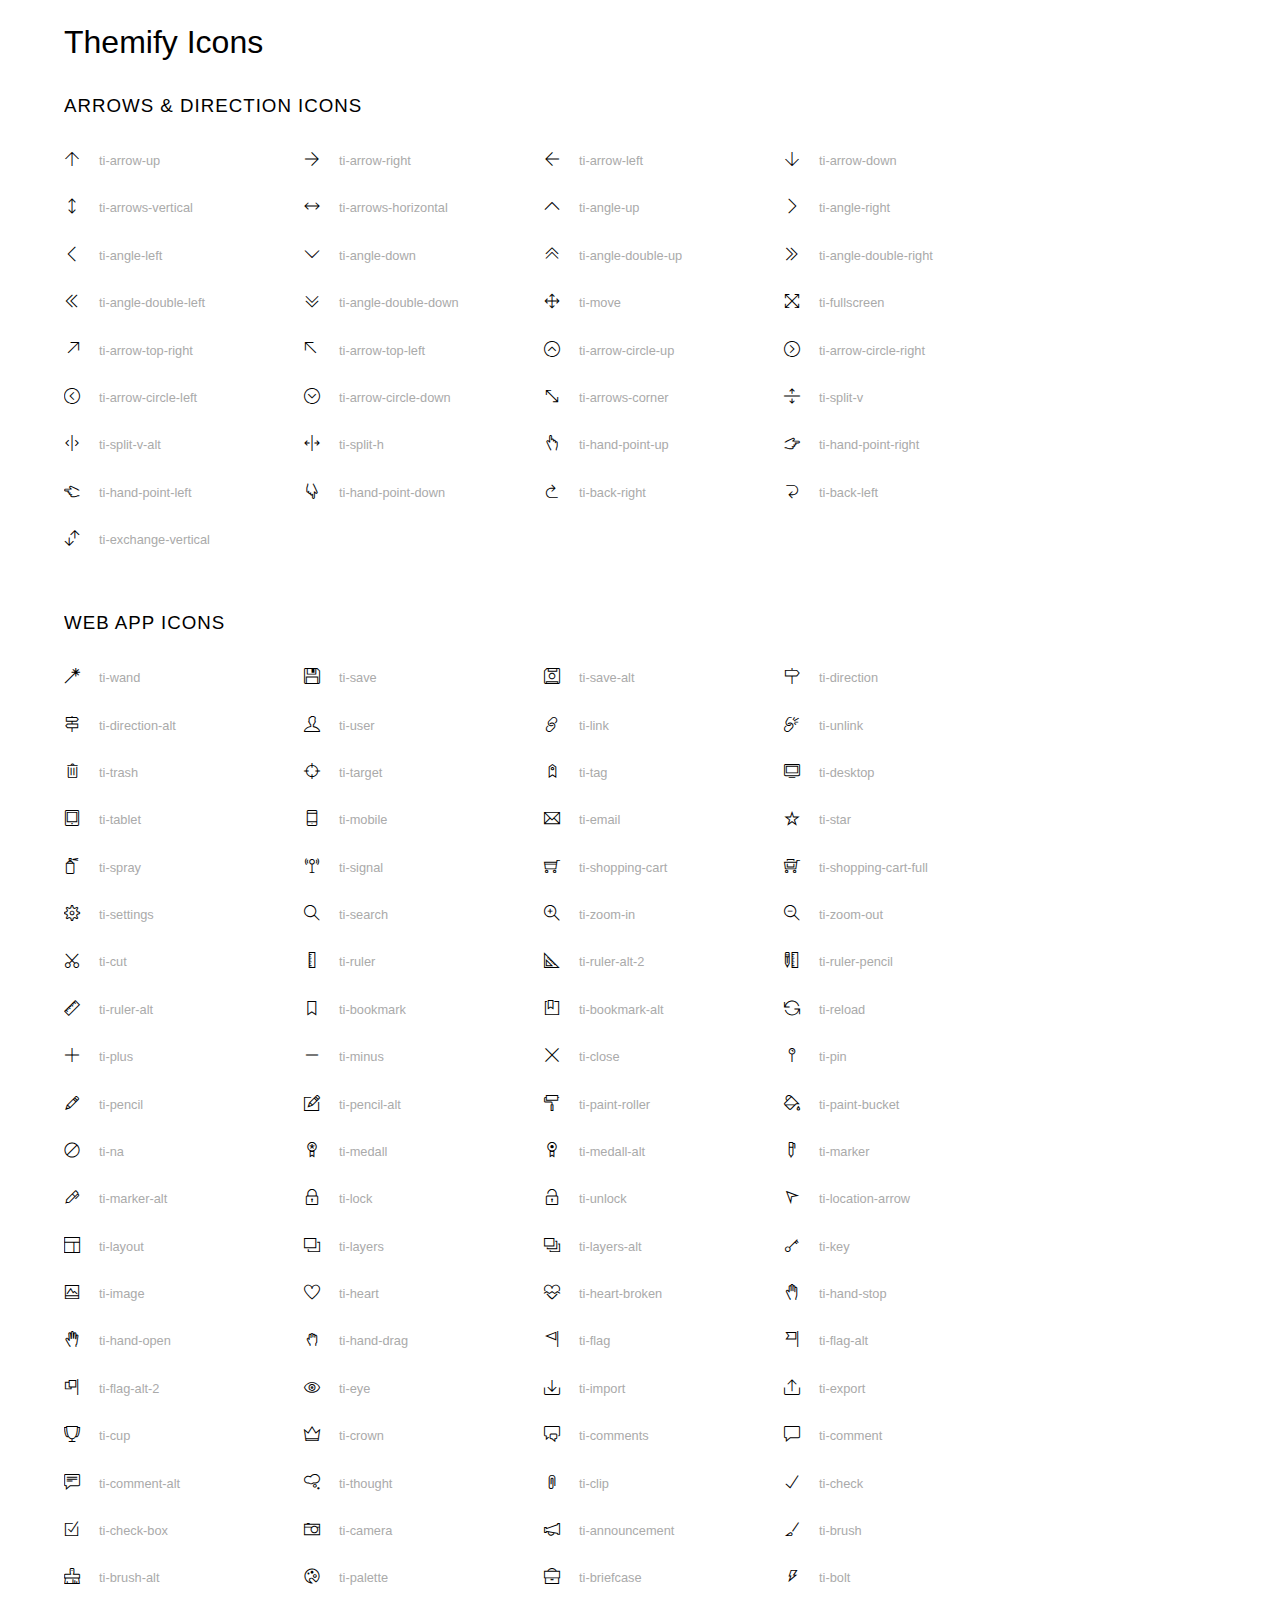
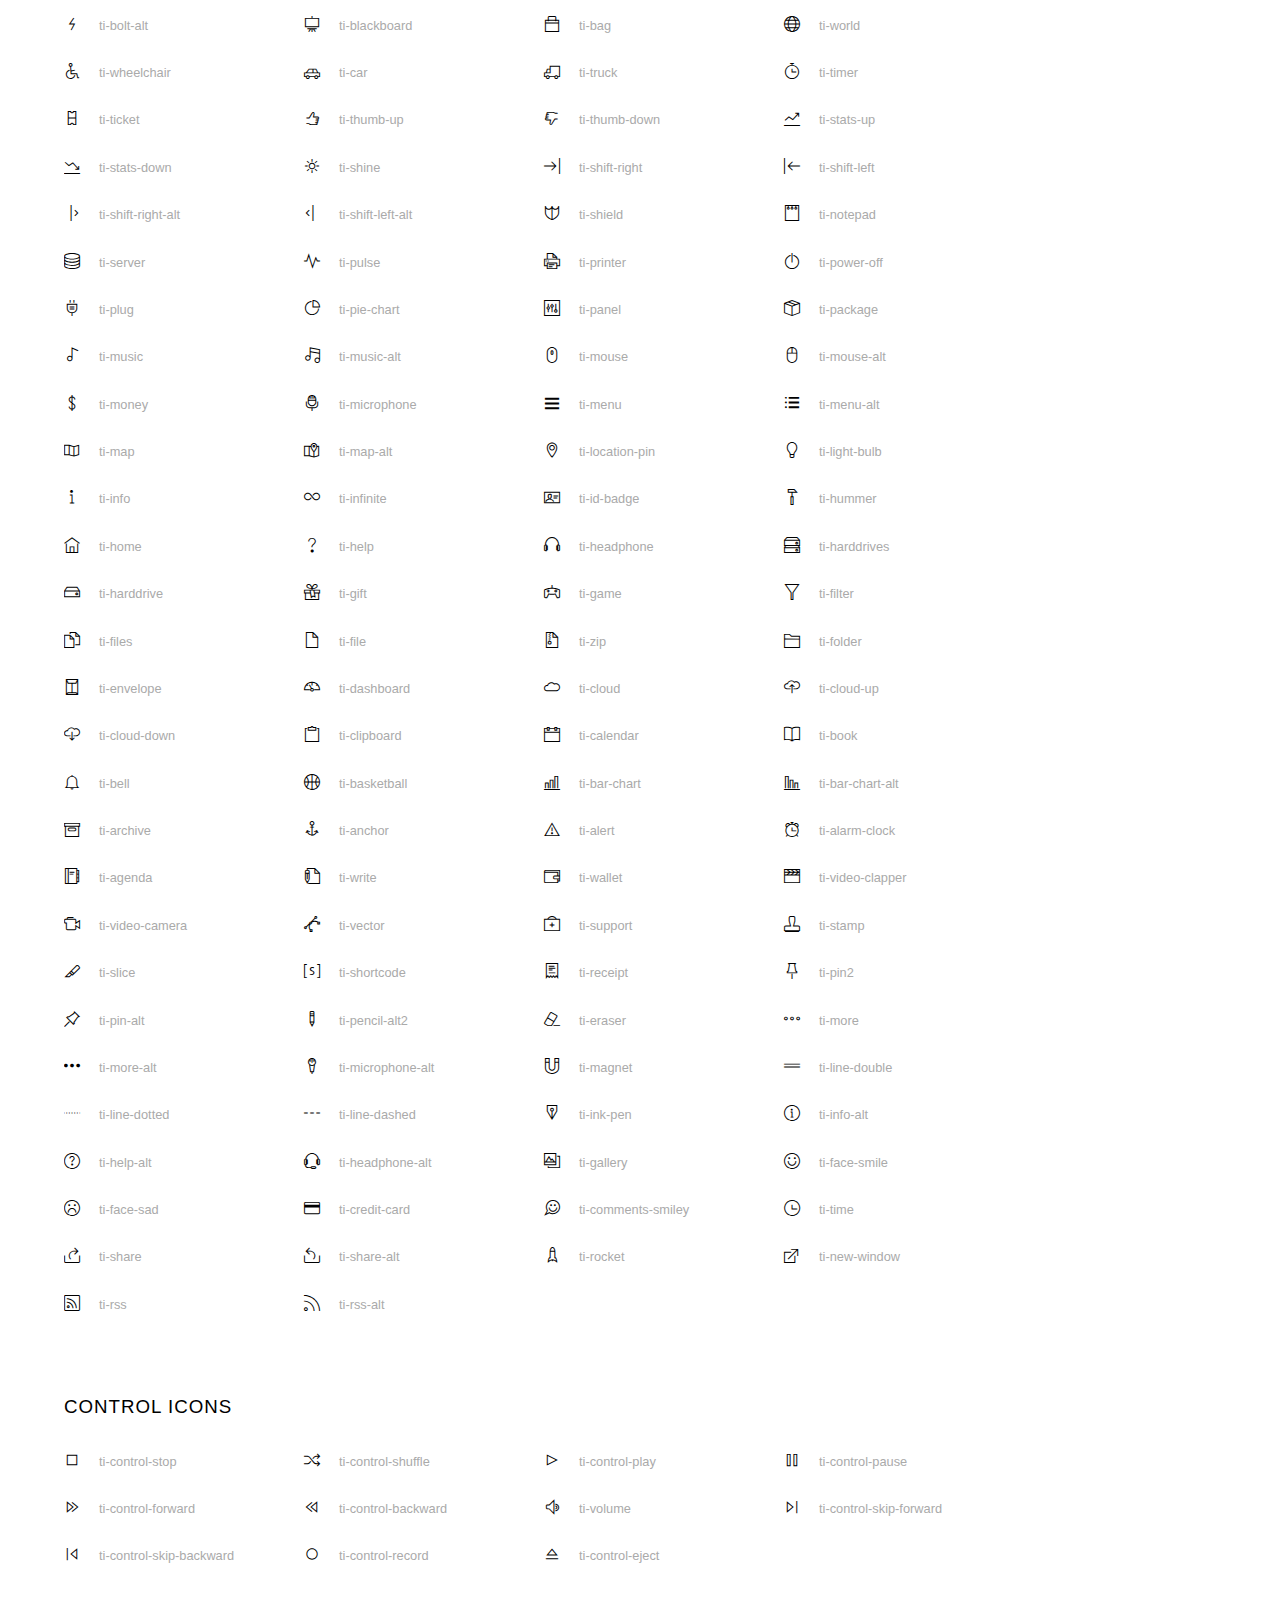
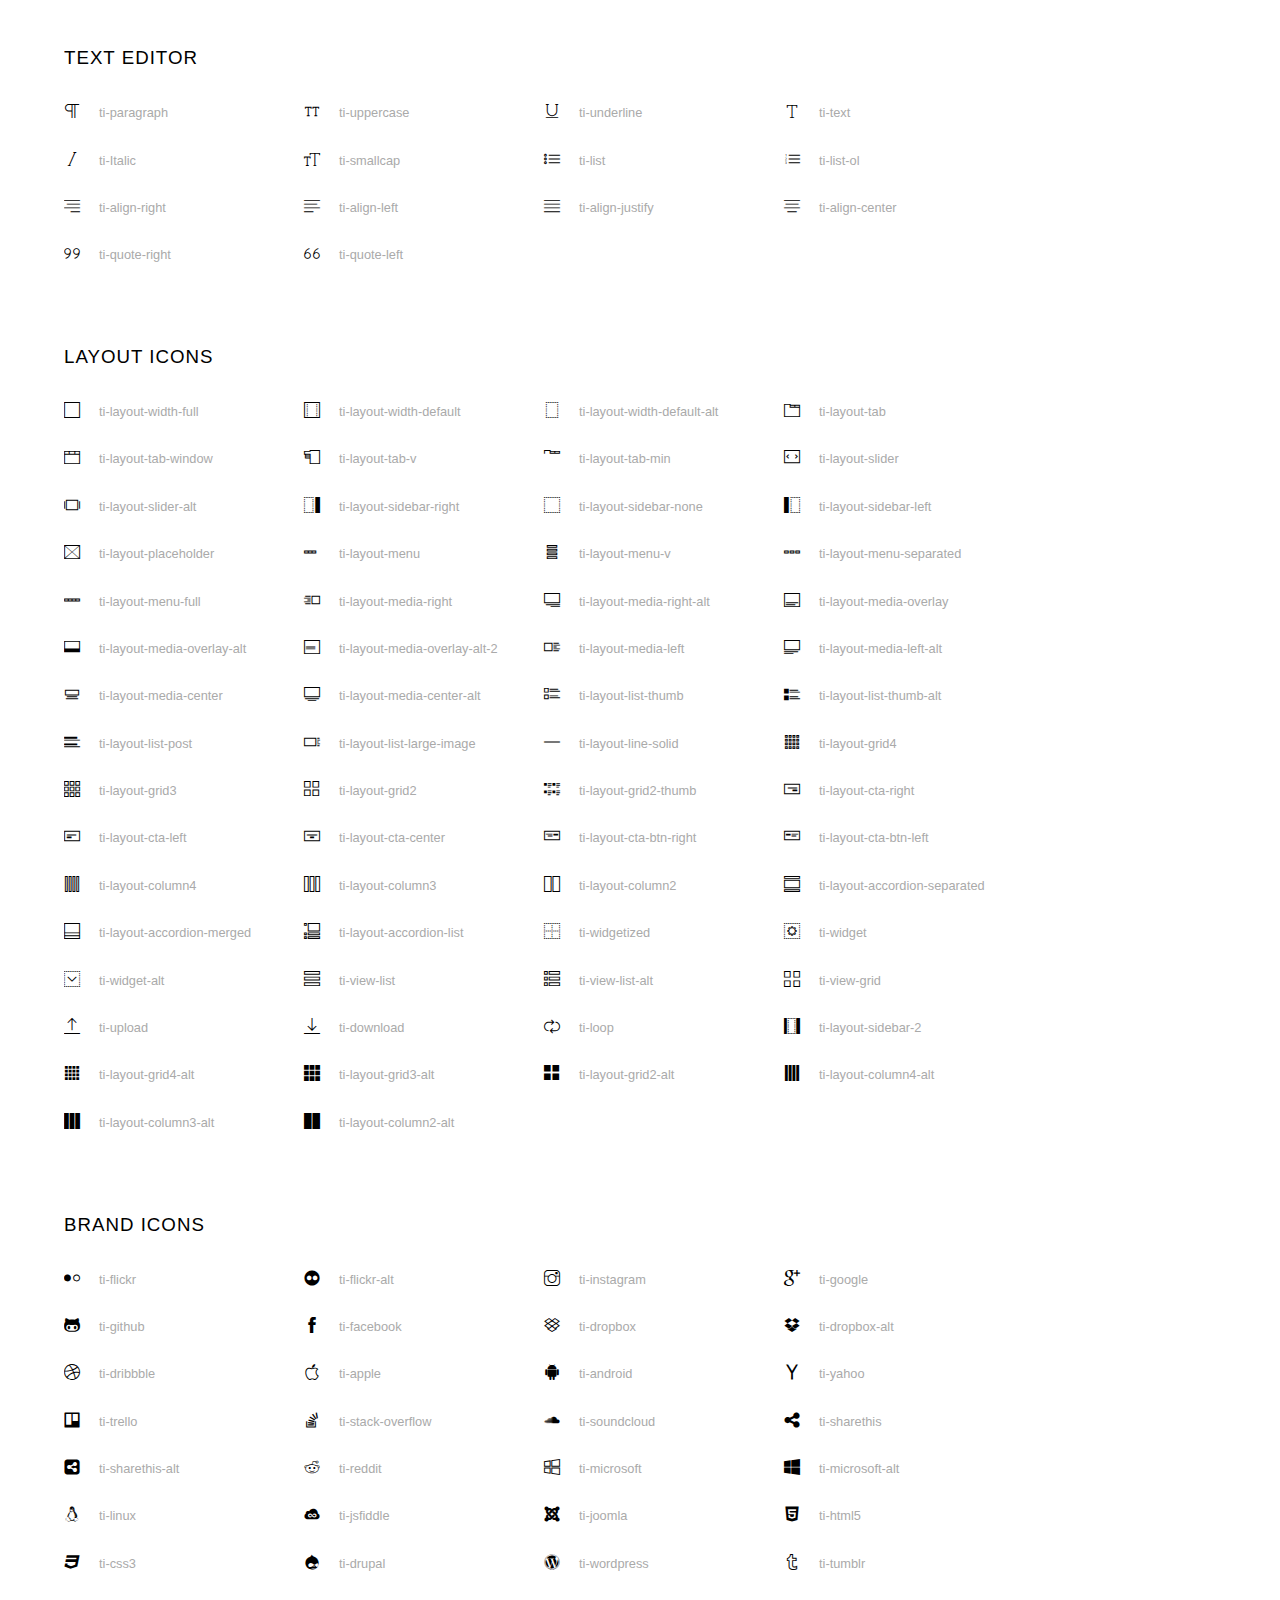
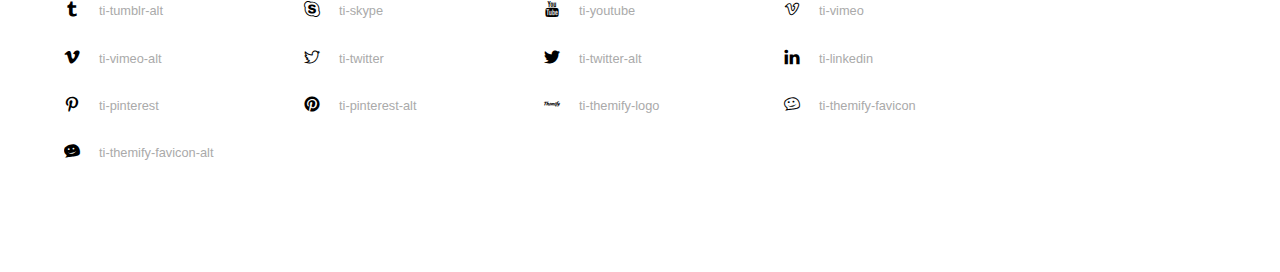
<file: assets/img/themify-icons/index.html>
<!doctype html>
<html>
<head>
	<meta charset="utf-8">
	<title>Themify Icon Font</title>
	<meta name="viewport" content="width=device-width">
	<link rel="stylesheet" href="demo-files/demo.css">
	<link rel="stylesheet" href="themify-icons.css">
	<!--[if lt IE 8]><!-->
	<link rel="stylesheet" href="ie7/ie7.css">
	<!--<![endif]-->
</head>
<body>
	<h1>Themify Icons</h1>

	<div class="icon-section">

		<div class="icon-section">
			<h3>Arrows &amp; Direction Icons </h3>

			<div class="icon-container">
				<span class="ti-arrow-up"></span><span class="icon-name"> ti-arrow-up</span>
			</div>
			<div class="icon-container">
				<span class="ti-arrow-right"></span><span class="icon-name"> ti-arrow-right</span>
			</div>
			<div class="icon-container">
				<span class="ti-arrow-left"></span><span class="icon-name"> ti-arrow-left</span>
			</div>
			<div class="icon-container">
				<span class="ti-arrow-down"></span><span class="icon-name"> ti-arrow-down</span>
			</div>
			<div class="icon-container">
				<span class="ti-arrows-vertical"></span><span class="icon-name"> ti-arrows-vertical</span>
			</div>
			<div class="icon-container">
				<span class="ti-arrows-horizontal"></span><span class="icon-name"> ti-arrows-horizontal</span>
			</div>
			<div class="icon-container">
				<span class="ti-angle-up"></span><span class="icon-name"> ti-angle-up</span>
			</div>
			<div class="icon-container">
				<span class="ti-angle-right"></span><span class="icon-name"> ti-angle-right</span>
			</div>
			<div class="icon-container">
				<span class="ti-angle-left"></span><span class="icon-name"> ti-angle-left</span>
			</div>
			<div class="icon-container">
				<span class="ti-angle-down"></span><span class="icon-name"> ti-angle-down</span>
			</div>	
			<div class="icon-container">
				<span class="ti-angle-double-up"></span><span class="icon-name"> ti-angle-double-up</span>
			</div>
			<div class="icon-container">
				<span class="ti-angle-double-right"></span><span class="icon-name"> ti-angle-double-right</span>
			</div>
			<div class="icon-container">
				<span class="ti-angle-double-left"></span><span class="icon-name"> ti-angle-double-left</span>
			</div>
			<div class="icon-container">
				<span class="ti-angle-double-down"></span><span class="icon-name"> ti-angle-double-down</span>
			</div>					
			<div class="icon-container">
				<span class="ti-move"></span><span class="icon-name"> ti-move</span>
			</div>
			<div class="icon-container">
				<span class="ti-fullscreen"></span><span class="icon-name"> ti-fullscreen</span>
			</div>
			<div class="icon-container">
				<span class="ti-arrow-top-right"></span><span class="icon-name"> ti-arrow-top-right</span>
			</div>
			<div class="icon-container">
				<span class="ti-arrow-top-left"></span><span class="icon-name"> ti-arrow-top-left</span>
			</div>
			<div class="icon-container">
				<span class="ti-arrow-circle-up"></span><span class="icon-name"> ti-arrow-circle-up</span>
			</div>
			<div class="icon-container">
				<span class="ti-arrow-circle-right"></span><span class="icon-name"> ti-arrow-circle-right</span>
			</div>
			<div class="icon-container">
				<span class="ti-arrow-circle-left"></span><span class="icon-name"> ti-arrow-circle-left</span>
			</div>
			<div class="icon-container">
				<span class="ti-arrow-circle-down"></span><span class="icon-name"> ti-arrow-circle-down</span>
			</div>
			<div class="icon-container">
				<span class="ti-arrows-corner"></span><span class="icon-name"> ti-arrows-corner</span>
			</div>
			<div class="icon-container">
				<span class="ti-split-v"></span><span class="icon-name"> ti-split-v</span>
			</div>

			<div class="icon-container">
				<span class="ti-split-v-alt"></span><span class="icon-name"> ti-split-v-alt</span>
			</div>
			<div class="icon-container">
				<span class="ti-split-h"></span><span class="icon-name"> ti-split-h</span>
			</div>
			<div class="icon-container">
				<span class="ti-hand-point-up"></span><span class="icon-name"> ti-hand-point-up</span>
			</div>
			<div class="icon-container">
				<span class="ti-hand-point-right"></span><span class="icon-name"> ti-hand-point-right</span>
			</div>
			<div class="icon-container">
				<span class="ti-hand-point-left"></span><span class="icon-name"> ti-hand-point-left</span>
			</div>
			<div class="icon-container">
				<span class="ti-hand-point-down"></span><span class="icon-name"> ti-hand-point-down</span>
			</div>
			<div class="icon-container">
				<span class="ti-back-right"></span><span class="icon-name"> ti-back-right</span>
			</div>
			<div class="icon-container">
				<span class="ti-back-left"></span><span class="icon-name"> ti-back-left</span>
			</div>
			<div class="icon-container">
				<span class="ti-exchange-vertical"></span><span class="icon-name"> ti-exchange-vertical</span>
			</div>

		</div> <!-- Arrows Icons -->



		<h3>Web App Icons</h3>
		
		<div class="icon-section">

			<div class="icon-container">
				<span class="ti-wand"></span><span class="icon-name"> ti-wand</span>
			</div>
			<div class="icon-container">
				<span class="ti-save"></span><span class="icon-name"> ti-save</span>
			</div>
			<div class="icon-container">
				<span class="ti-save-alt"></span><span class="icon-name"> ti-save-alt</span>
			</div>

			<div class="icon-container">
				<span class="ti-direction"></span><span class="icon-name"> ti-direction</span>
			</div>
			<div class="icon-container">
				<span class="ti-direction-alt"></span><span class="icon-name"> ti-direction-alt</span>
			</div>
			<div class="icon-container">
				<span class="ti-user"></span><span class="icon-name"> ti-user</span>
			</div>
			<div class="icon-container">
				<span class="ti-link"></span><span class="icon-name"> ti-link</span>
			</div>
			<div class="icon-container">
				<span class="ti-unlink"></span><span class="icon-name"> ti-unlink</span>
			</div>
			<div class="icon-container">
				<span class="ti-trash"></span><span class="icon-name"> ti-trash</span>
			</div>
			<div class="icon-container">
				<span class="ti-target"></span><span class="icon-name"> ti-target</span>
			</div>
			<div class="icon-container">
				<span class="ti-tag"></span><span class="icon-name"> ti-tag</span>
			</div>
			<div class="icon-container">
				<span class="ti-desktop"></span><span class="icon-name"> ti-desktop</span>
			</div>
			<div class="icon-container">
				<span class="ti-tablet"></span><span class="icon-name"> ti-tablet</span>
			</div>
			<div class="icon-container">
				<span class="ti-mobile"></span><span class="icon-name"> ti-mobile</span>
			</div>
			<div class="icon-container">
				<span class="ti-email"></span><span class="icon-name"> ti-email</span>
			</div>	
			<div class="icon-container">
				<span class="ti-star"></span><span class="icon-name"> ti-star</span>
			</div>
			<div class="icon-container">
				<span class="ti-spray"></span><span class="icon-name"> ti-spray</span>
			</div>
			<div class="icon-container">
				<span class="ti-signal"></span><span class="icon-name"> ti-signal</span>
			</div>
			<div class="icon-container">
				<span class="ti-shopping-cart"></span><span class="icon-name"> ti-shopping-cart</span>
			</div>
			<div class="icon-container">
				<span class="ti-shopping-cart-full"></span><span class="icon-name"> ti-shopping-cart-full</span>
			</div>
			<div class="icon-container">
				<span class="ti-settings"></span><span class="icon-name"> ti-settings</span>
			</div>
			<div class="icon-container">
				<span class="ti-search"></span><span class="icon-name"> ti-search</span>
			</div>
			<div class="icon-container">
				<span class="ti-zoom-in"></span><span class="icon-name"> ti-zoom-in</span>
			</div>
			<div class="icon-container">
				<span class="ti-zoom-out"></span><span class="icon-name"> ti-zoom-out</span>
			</div>
			<div class="icon-container">
				<span class="ti-cut"></span><span class="icon-name"> ti-cut</span>
			</div>
			<div class="icon-container">
				<span class="ti-ruler"></span><span class="icon-name"> ti-ruler</span>
			</div>
			<div class="icon-container">
				<span class="ti-ruler-alt-2"></span><span class="icon-name"> ti-ruler-alt-2</span>
			</div>			
			<div class="icon-container">
				<span class="ti-ruler-pencil"></span><span class="icon-name"> ti-ruler-pencil</span>
			</div>
			<div class="icon-container">
				<span class="ti-ruler-alt"></span><span class="icon-name"> ti-ruler-alt</span>
			</div>
			<div class="icon-container">
				<span class="ti-bookmark"></span><span class="icon-name"> ti-bookmark</span>
			</div>
			<div class="icon-container">
				<span class="ti-bookmark-alt"></span><span class="icon-name"> ti-bookmark-alt</span>
			</div>
			<div class="icon-container">
				<span class="ti-reload"></span><span class="icon-name"> ti-reload</span>
			</div>
			<div class="icon-container">
				<span class="ti-plus"></span><span class="icon-name"> ti-plus</span>
			</div>
			<div class="icon-container">
				<span class="ti-minus"></span><span class="icon-name"> ti-minus</span>
			</div>
			<div class="icon-container">
				<span class="ti-close"></span><span class="icon-name"> ti-close</span>
			</div>			
			<div class="icon-container">
				<span class="ti-pin"></span><span class="icon-name"> ti-pin</span>
			</div>
			<div class="icon-container">
				<span class="ti-pencil"></span><span class="icon-name"> ti-pencil</span>
			</div>
					
		  	<div class="icon-container">
				<span class="ti-pencil-alt"></span><span class="icon-name"> ti-pencil-alt</span>
			</div>
			<div class="icon-container">
				<span class="ti-paint-roller"></span><span class="icon-name"> ti-paint-roller</span>
			</div>
			<div class="icon-container">
				<span class="ti-paint-bucket"></span><span class="icon-name"> ti-paint-bucket</span>
			</div>
			<div class="icon-container">
				<span class="ti-na"></span><span class="icon-name"> ti-na</span>
			</div>
			<div class="icon-container">
				<span class="ti-medall"></span><span class="icon-name"> ti-medall</span>
			</div>
			<div class="icon-container">
				<span class="ti-medall-alt"></span><span class="icon-name"> ti-medall-alt</span>
			</div>
			<div class="icon-container">
				<span class="ti-marker"></span><span class="icon-name"> ti-marker</span>
			</div>
			<div class="icon-container">
				<span class="ti-marker-alt"></span><span class="icon-name"> ti-marker-alt</span>
			</div>

			<div class="icon-container">
				<span class="ti-lock"></span><span class="icon-name"> ti-lock</span>
			</div>
			<div class="icon-container">
				<span class="ti-unlock"></span><span class="icon-name"> ti-unlock</span>
			</div>
			<div class="icon-container">
				<span class="ti-location-arrow"></span><span class="icon-name"> ti-location-arrow</span>
			</div>
			<div class="icon-container">
				<span class="ti-layout"></span><span class="icon-name"> ti-layout</span>
			</div>
			<div class="icon-container">
				<span class="ti-layers"></span><span class="icon-name"> ti-layers</span>
			</div>
			<div class="icon-container">
				<span class="ti-layers-alt"></span><span class="icon-name"> ti-layers-alt</span>
			</div>
			<div class="icon-container">
				<span class="ti-key"></span><span class="icon-name"> ti-key</span>
			</div>
			<div class="icon-container">
				<span class="ti-image"></span><span class="icon-name"> ti-image</span>
			</div>
			<div class="icon-container">
				<span class="ti-heart"></span><span class="icon-name"> ti-heart</span>
			</div>
			<div class="icon-container">
				<span class="ti-heart-broken"></span><span class="icon-name"> ti-heart-broken</span>
			</div>
			<div class="icon-container">
				<span class="ti-hand-stop"></span><span class="icon-name"> ti-hand-stop</span>
			</div>
			<div class="icon-container">
				<span class="ti-hand-open"></span><span class="icon-name"> ti-hand-open</span>
			</div>
			<div class="icon-container">
				<span class="ti-hand-drag"></span><span class="icon-name"> ti-hand-drag</span>
			</div>
			<div class="icon-container">
				<span class="ti-flag"></span><span class="icon-name"> ti-flag</span>
			</div>
			<div class="icon-container">
				<span class="ti-flag-alt"></span><span class="icon-name"> ti-flag-alt</span>
			</div>
			<div class="icon-container">
				<span class="ti-flag-alt-2"></span><span class="icon-name"> ti-flag-alt-2</span>
			</div>
			<div class="icon-container">
				<span class="ti-eye"></span><span class="icon-name"> ti-eye</span>
			</div>
			<div class="icon-container">
				<span class="ti-import"></span><span class="icon-name"> ti-import</span>
			</div>			
			<div class="icon-container">
				<span class="ti-export"></span><span class="icon-name"> ti-export</span>
			</div>
			<div class="icon-container">
				<span class="ti-cup"></span><span class="icon-name"> ti-cup</span>
			</div>
			<div class="icon-container">
				<span class="ti-crown"></span><span class="icon-name"> ti-crown</span>
			</div>
			<div class="icon-container">
				<span class="ti-comments"></span><span class="icon-name"> ti-comments</span>
			</div>
			<div class="icon-container">
				<span class="ti-comment"></span><span class="icon-name"> ti-comment</span>
			</div>
			<div class="icon-container">
				<span class="ti-comment-alt"></span><span class="icon-name"> ti-comment-alt</span>
			</div>
			<div class="icon-container">
				<span class="ti-thought"></span><span class="icon-name"> ti-thought</span>
			</div>			
			<div class="icon-container">
				<span class="ti-clip"></span><span class="icon-name"> ti-clip</span>
			</div>

			<div class="icon-container">
				<span class="ti-check"></span><span class="icon-name"> ti-check</span>
			</div>
			<div class="icon-container">
				<span class="ti-check-box"></span><span class="icon-name"> ti-check-box</span>
			</div>
			<div class="icon-container">
				<span class="ti-camera"></span><span class="icon-name"> ti-camera</span>
			</div>
			<div class="icon-container">
				<span class="ti-announcement"></span><span class="icon-name"> ti-announcement</span>
			</div>
			<div class="icon-container">
				<span class="ti-brush"></span><span class="icon-name"> ti-brush</span>
			</div>
			<div class="icon-container">
				<span class="ti-brush-alt"></span><span class="icon-name"> ti-brush-alt</span>
			</div>
			<div class="icon-container">
				<span class="ti-palette"></span><span class="icon-name"> ti-palette</span>
			</div>			
			<div class="icon-container">
				<span class="ti-briefcase"></span><span class="icon-name"> ti-briefcase</span>
			</div>
			<div class="icon-container">
				<span class="ti-bolt"></span><span class="icon-name"> ti-bolt</span>
			</div>
			<div class="icon-container">
				<span class="ti-bolt-alt"></span><span class="icon-name"> ti-bolt-alt</span>
			</div>
			<div class="icon-container">
				<span class="ti-blackboard"></span><span class="icon-name"> ti-blackboard</span>
			</div>
			<div class="icon-container">
				<span class="ti-bag"></span><span class="icon-name"> ti-bag</span>
			</div>
			<div class="icon-container">
				<span class="ti-world"></span><span class="icon-name"> ti-world</span>
			</div>
			<div class="icon-container">
				<span class="ti-wheelchair"></span><span class="icon-name"> ti-wheelchair</span>
			</div>
			<div class="icon-container">
				<span class="ti-car"></span><span class="icon-name"> ti-car</span>
			</div>
			<div class="icon-container">
				<span class="ti-truck"></span><span class="icon-name"> ti-truck</span>
			</div>
			<div class="icon-container">
				<span class="ti-timer"></span><span class="icon-name"> ti-timer</span>
			</div>
			<div class="icon-container">
				<span class="ti-ticket"></span><span class="icon-name"> ti-ticket</span>
			</div>
			<div class="icon-container">
				<span class="ti-thumb-up"></span><span class="icon-name"> ti-thumb-up</span>
			</div>
			<div class="icon-container">
				<span class="ti-thumb-down"></span><span class="icon-name"> ti-thumb-down</span>
			</div>

			<div class="icon-container">
				<span class="ti-stats-up"></span><span class="icon-name"> ti-stats-up</span>
			</div>
			<div class="icon-container">
				<span class="ti-stats-down"></span><span class="icon-name"> ti-stats-down</span>
			</div>
			<div class="icon-container">
				<span class="ti-shine"></span><span class="icon-name"> ti-shine</span>
			</div>
			<div class="icon-container">
				<span class="ti-shift-right"></span><span class="icon-name"> ti-shift-right</span>
			</div>
			<div class="icon-container">
				<span class="ti-shift-left"></span><span class="icon-name"> ti-shift-left</span>
			</div>

			<div class="icon-container">
				<span class="ti-shift-right-alt"></span><span class="icon-name"> ti-shift-right-alt</span>
			</div>
			<div class="icon-container">
				<span class="ti-shift-left-alt"></span><span class="icon-name"> ti-shift-left-alt</span>
			</div>
			<div class="icon-container">
				<span class="ti-shield"></span><span class="icon-name"> ti-shield</span>
			</div>
			<div class="icon-container">
				<span class="ti-notepad"></span><span class="icon-name"> ti-notepad</span>
			</div>
			<div class="icon-container">
				<span class="ti-server"></span><span class="icon-name"> ti-server</span>
			</div>

			<div class="icon-container">
				<span class="ti-pulse"></span><span class="icon-name"> ti-pulse</span>
			</div>
			<div class="icon-container">
				<span class="ti-printer"></span><span class="icon-name"> ti-printer</span>
			</div>
			<div class="icon-container">
				<span class="ti-power-off"></span><span class="icon-name"> ti-power-off</span>
			</div>
			<div class="icon-container">
				<span class="ti-plug"></span><span class="icon-name"> ti-plug</span>
			</div>
			<div class="icon-container">
				<span class="ti-pie-chart"></span><span class="icon-name"> ti-pie-chart</span>
			</div>

			<div class="icon-container">
				<span class="ti-panel"></span><span class="icon-name"> ti-panel</span>
			</div>
			<div class="icon-container">
				<span class="ti-package"></span><span class="icon-name"> ti-package</span>
			</div>
			<div class="icon-container">
				<span class="ti-music"></span><span class="icon-name"> ti-music</span>
			</div>
			<div class="icon-container">
				<span class="ti-music-alt"></span><span class="icon-name"> ti-music-alt</span>
			</div>
			<div class="icon-container">
				<span class="ti-mouse"></span><span class="icon-name"> ti-mouse</span>
			</div>
			<div class="icon-container">
				<span class="ti-mouse-alt"></span><span class="icon-name"> ti-mouse-alt</span>
			</div>
			<div class="icon-container">
				<span class="ti-money"></span><span class="icon-name"> ti-money</span>
			</div>
			<div class="icon-container">
				<span class="ti-microphone"></span><span class="icon-name"> ti-microphone</span>
			</div>
			<div class="icon-container">
				<span class="ti-menu"></span><span class="icon-name"> ti-menu</span>
			</div>
			<div class="icon-container">
				<span class="ti-menu-alt"></span><span class="icon-name"> ti-menu-alt</span>
			</div>
			<div class="icon-container">
				<span class="ti-map"></span><span class="icon-name"> ti-map</span>
			</div>
			<div class="icon-container">
				<span class="ti-map-alt"></span><span class="icon-name"> ti-map-alt</span>
			</div>

			<div class="icon-container">
				<span class="ti-location-pin"></span><span class="icon-name"> ti-location-pin</span>
			</div>

			<div class="icon-container">
				<span class="ti-light-bulb"></span><span class="icon-name"> ti-light-bulb</span>
			</div>
			<div class="icon-container">
				<span class="ti-info"></span><span class="icon-name"> ti-info</span>
			</div>
			<div class="icon-container">
				<span class="ti-infinite"></span><span class="icon-name"> ti-infinite</span>
			</div>
			<div class="icon-container">
				<span class="ti-id-badge"></span><span class="icon-name"> ti-id-badge</span>
			</div>
			<div class="icon-container">
				<span class="ti-hummer"></span><span class="icon-name"> ti-hummer</span>
			</div>
			<div class="icon-container">
				<span class="ti-home"></span><span class="icon-name"> ti-home</span>
			</div>
			<div class="icon-container">
				<span class="ti-help"></span><span class="icon-name"> ti-help</span>
			</div>
			<div class="icon-container">
				<span class="ti-headphone"></span><span class="icon-name"> ti-headphone</span>
			</div>
			<div class="icon-container">
				<span class="ti-harddrives"></span><span class="icon-name"> ti-harddrives</span>
			</div>
			<div class="icon-container">
				<span class="ti-harddrive"></span><span class="icon-name"> ti-harddrive</span>
			</div>
			<div class="icon-container">
				<span class="ti-gift"></span><span class="icon-name"> ti-gift</span>
			</div>
			<div class="icon-container">
				<span class="ti-game"></span><span class="icon-name"> ti-game</span>
			</div>
			<div class="icon-container">
				<span class="ti-filter"></span><span class="icon-name"> ti-filter</span>
			</div>
			<div class="icon-container">
				<span class="ti-files"></span><span class="icon-name"> ti-files</span>
			</div>
			<div class="icon-container">
				<span class="ti-file"></span><span class="icon-name"> ti-file</span>
			</div>
			<div class="icon-container">
				<span class="ti-zip"></span><span class="icon-name"> ti-zip</span>
			</div>
			<div class="icon-container">
				<span class="ti-folder"></span><span class="icon-name"> ti-folder</span>
			</div>			
			<div class="icon-container">
				<span class="ti-envelope"></span><span class="icon-name"> ti-envelope</span>
			</div>


			<div class="icon-container">
				<span class="ti-dashboard"></span><span class="icon-name"> ti-dashboard</span>
			</div>
			<div class="icon-container">
				<span class="ti-cloud"></span><span class="icon-name"> ti-cloud</span>
			</div>
			<div class="icon-container">
				<span class="ti-cloud-up"></span><span class="icon-name"> ti-cloud-up</span>
			</div>
			<div class="icon-container">
				<span class="ti-cloud-down"></span><span class="icon-name"> ti-cloud-down</span>
			</div>
			<div class="icon-container">
				<span class="ti-clipboard"></span><span class="icon-name"> ti-clipboard</span>
			</div>
			<div class="icon-container">
				<span class="ti-calendar"></span><span class="icon-name"> ti-calendar</span>
			</div>
			<div class="icon-container">
				<span class="ti-book"></span><span class="icon-name"> ti-book</span>
			</div>
			<div class="icon-container">
				<span class="ti-bell"></span><span class="icon-name"> ti-bell</span>
			</div>
			<div class="icon-container">
				<span class="ti-basketball"></span><span class="icon-name"> ti-basketball</span>
			</div>
			<div class="icon-container">
				<span class="ti-bar-chart"></span><span class="icon-name"> ti-bar-chart</span>
			</div>
			<div class="icon-container">
				<span class="ti-bar-chart-alt"></span><span class="icon-name"> ti-bar-chart-alt</span>
			</div>


			<div class="icon-container">
				<span class="ti-archive"></span><span class="icon-name"> ti-archive</span>
			</div>
			<div class="icon-container">
				<span class="ti-anchor"></span><span class="icon-name"> ti-anchor</span>
			</div>

			<div class="icon-container">
				<span class="ti-alert"></span><span class="icon-name"> ti-alert</span>
			</div>
			<div class="icon-container">
				<span class="ti-alarm-clock"></span><span class="icon-name"> ti-alarm-clock</span>
			</div>
			<div class="icon-container">
				<span class="ti-agenda"></span><span class="icon-name"> ti-agenda</span>
			</div>
			<div class="icon-container">
				<span class="ti-write"></span><span class="icon-name"> ti-write</span>
			</div>

			<div class="icon-container">
				<span class="ti-wallet"></span><span class="icon-name"> ti-wallet</span>
			</div>
			<div class="icon-container">
				<span class="ti-video-clapper"></span><span class="icon-name"> ti-video-clapper</span>
			</div>
			<div class="icon-container">
				<span class="ti-video-camera"></span><span class="icon-name"> ti-video-camera</span>
			</div>
			<div class="icon-container">
				<span class="ti-vector"></span><span class="icon-name"> ti-vector</span>
			</div>

			<div class="icon-container">
				<span class="ti-support"></span><span class="icon-name"> ti-support</span>
			</div>
			<div class="icon-container">
				<span class="ti-stamp"></span><span class="icon-name"> ti-stamp</span>
			</div>
			<div class="icon-container">
				<span class="ti-slice"></span><span class="icon-name"> ti-slice</span>
			</div>
			<div class="icon-container">
				<span class="ti-shortcode"></span><span class="icon-name"> ti-shortcode</span>
			</div>
			<div class="icon-container">
				<span class="ti-receipt"></span><span class="icon-name"> ti-receipt</span>
			</div>
			<div class="icon-container">
				<span class="ti-pin2"></span><span class="icon-name"> ti-pin2</span>
			</div>
			<div class="icon-container">
				<span class="ti-pin-alt"></span><span class="icon-name"> ti-pin-alt</span>
			</div>
			<div class="icon-container">
				<span class="ti-pencil-alt2"></span><span class="icon-name"> ti-pencil-alt2</span>
			</div>
			<div class="icon-container">
				<span class="ti-eraser"></span><span class="icon-name"> ti-eraser</span>
			</div>			
			<div class="icon-container">
				<span class="ti-more"></span><span class="icon-name"> ti-more</span>
			</div>
			<div class="icon-container">
				<span class="ti-more-alt"></span><span class="icon-name"> ti-more-alt</span>
			</div>
			<div class="icon-container">
				<span class="ti-microphone-alt"></span><span class="icon-name"> ti-microphone-alt</span>
			</div>
			<div class="icon-container">
				<span class="ti-magnet"></span><span class="icon-name"> ti-magnet</span>
			</div>
			<div class="icon-container">
				<span class="ti-line-double"></span><span class="icon-name"> ti-line-double</span>
			</div>
			<div class="icon-container">
				<span class="ti-line-dotted"></span><span class="icon-name"> ti-line-dotted</span>
			</div>
			<div class="icon-container">
				<span class="ti-line-dashed"></span><span class="icon-name"> ti-line-dashed</span>
			</div>

			<div class="icon-container">
				<span class="ti-ink-pen"></span><span class="icon-name"> ti-ink-pen</span>
			</div>
			<div class="icon-container">
				<span class="ti-info-alt"></span><span class="icon-name"> ti-info-alt</span>
			</div>
			<div class="icon-container">
				<span class="ti-help-alt"></span><span class="icon-name"> ti-help-alt</span>
			</div>
			<div class="icon-container">
				<span class="ti-headphone-alt"></span><span class="icon-name"> ti-headphone-alt</span>
			</div>

			<div class="icon-container">
				<span class="ti-gallery"></span><span class="icon-name"> ti-gallery</span>
			</div>
			<div class="icon-container">
				<span class="ti-face-smile"></span><span class="icon-name"> ti-face-smile</span>
			</div>
			<div class="icon-container">
				<span class="ti-face-sad"></span><span class="icon-name"> ti-face-sad</span>
			</div>
			<div class="icon-container">
				<span class="ti-credit-card"></span><span class="icon-name"> ti-credit-card</span>
			</div>
			<div class="icon-container">
				<span class="ti-comments-smiley"></span><span class="icon-name"> ti-comments-smiley</span>
			</div>
			<div class="icon-container">
				<span class="ti-time"></span><span class="icon-name"> ti-time</span>
			</div>
			<div class="icon-container">
				<span class="ti-share"></span><span class="icon-name"> ti-share</span>
			</div>
			<div class="icon-container">
				<span class="ti-share-alt"></span><span class="icon-name"> ti-share-alt</span>
			</div>
			<div class="icon-container">
				<span class="ti-rocket"></span><span class="icon-name"> ti-rocket</span>
			</div>

			<div class="icon-container">
				<span class="ti-new-window"></span><span class="icon-name"> ti-new-window</span>
			</div>

			<div class="icon-container">
				<span class="ti-rss"></span><span class="icon-name"> ti-rss</span>
			</div>

			<div class="icon-container">
				<span class="ti-rss-alt"></span><span class="icon-name"> ti-rss-alt</span>
			</div>
			
		</div><!-- Web App Icons -->


		<div class="icon-section">
			<h3>Control Icons</h3>
			<div class="icon-container">
				<span class="ti-control-stop"></span><span class="icon-name"> ti-control-stop</span>
			</div>
			<div class="icon-container">
				<span class="ti-control-shuffle"></span><span class="icon-name"> ti-control-shuffle</span>
			</div>
			<div class="icon-container">
				<span class="ti-control-play"></span><span class="icon-name"> ti-control-play</span>
			</div>
			<div class="icon-container">
				<span class="ti-control-pause"></span><span class="icon-name"> ti-control-pause</span>
			</div>
			<div class="icon-container">
				<span class="ti-control-forward"></span><span class="icon-name"> ti-control-forward</span>
			</div>
			<div class="icon-container">
				<span class="ti-control-backward"></span><span class="icon-name"> ti-control-backward</span>
			</div>	
			<div class="icon-container">
				<span class="ti-volume"></span><span class="icon-name"> ti-volume</span>
			</div>
			<div class="icon-container">
				<span class="ti-control-skip-forward"></span><span class="icon-name"> ti-control-skip-forward</span>
			</div>
			<div class="icon-container">
				<span class="ti-control-skip-backward"></span><span class="icon-name"> ti-control-skip-backward</span>
			</div>
			<div class="icon-container">
				<span class="ti-control-record"></span><span class="icon-name"> ti-control-record</span>
			</div>
			<div class="icon-container">
				<span class="ti-control-eject"></span><span class="icon-name"> ti-control-eject</span>
			</div>			
		</div> <!-- Control Icons -->


		<div class="icon-section">
			<h3>Text Editor</h3>

			<div class="icon-container">
				<span class="ti-paragraph"></span><span class="icon-name"> ti-paragraph</span>
			</div>
			<div class="icon-container">
				<span class="ti-uppercase"></span><span class="icon-name"> ti-uppercase</span>
			</div>

			<div class="icon-container">
				<span class="ti-underline"></span><span class="icon-name"> ti-underline</span>
			</div>
			<div class="icon-container">
				<span class="ti-text"></span><span class="icon-name"> ti-text</span>
			</div>
			<div class="icon-container">
				<span class="ti-Italic"></span><span class="icon-name"> ti-Italic</span>
			</div>
			<div class="icon-container">
				<span class="ti-smallcap"></span><span class="icon-name"> ti-smallcap</span>
			</div>
			<div class="icon-container">
				<span class="ti-list"></span><span class="icon-name"> ti-list</span>
			</div>
			<div class="icon-container">
				<span class="ti-list-ol"></span><span class="icon-name"> ti-list-ol</span>
			</div>
			<div class="icon-container">
				<span class="ti-align-right"></span><span class="icon-name"> ti-align-right</span>
			</div>
			<div class="icon-container">
				<span class="ti-align-left"></span><span class="icon-name"> ti-align-left</span>
			</div>
			<div class="icon-container">
				<span class="ti-align-justify"></span><span class="icon-name"> ti-align-justify</span>
			</div>
			<div class="icon-container">
				<span class="ti-align-center"></span><span class="icon-name"> ti-align-center</span>
			</div>
			<div class="icon-container">
				<span class="ti-quote-right"></span><span class="icon-name"> ti-quote-right</span>
			</div>
			<div class="icon-container">
				<span class="ti-quote-left"></span><span class="icon-name"> ti-quote-left</span>
			</div>

		</div> <!-- Text Editor -->



		<div class="icon-section">
			<h3>Layout Icons</h3>
			<div class="icon-container">
				<span class="ti-layout-width-full"></span><span class="icon-name"> ti-layout-width-full</span>
			</div>
			<div class="icon-container">
				<span class="ti-layout-width-default"></span><span class="icon-name"> ti-layout-width-default</span>
			</div>
			<div class="icon-container">
				<span class="ti-layout-width-default-alt"></span><span class="icon-name"> ti-layout-width-default-alt</span>
			</div>
			<div class="icon-container">
				<span class="ti-layout-tab"></span><span class="icon-name"> ti-layout-tab</span>
			</div>
			<div class="icon-container">
				<span class="ti-layout-tab-window"></span><span class="icon-name"> ti-layout-tab-window</span>
			</div>
			<div class="icon-container">
				<span class="ti-layout-tab-v"></span><span class="icon-name"> ti-layout-tab-v</span>
			</div>
			<div class="icon-container">
				<span class="ti-layout-tab-min"></span><span class="icon-name"> ti-layout-tab-min</span>
			</div>
			<div class="icon-container">
				<span class="ti-layout-slider"></span><span class="icon-name"> ti-layout-slider</span>
			</div>
			<div class="icon-container">
				<span class="ti-layout-slider-alt"></span><span class="icon-name"> ti-layout-slider-alt</span>
			</div>
			<div class="icon-container">
				<span class="ti-layout-sidebar-right"></span><span class="icon-name"> ti-layout-sidebar-right</span>
			</div>
			<div class="icon-container">
				<span class="ti-layout-sidebar-none"></span><span class="icon-name"> ti-layout-sidebar-none</span>
			</div>
			<div class="icon-container">
				<span class="ti-layout-sidebar-left"></span><span class="icon-name"> ti-layout-sidebar-left</span>
			</div>
			<div class="icon-container">
				<span class="ti-layout-placeholder"></span><span class="icon-name"> ti-layout-placeholder</span>
			</div>
			<div class="icon-container">
				<span class="ti-layout-menu"></span><span class="icon-name"> ti-layout-menu</span>
			</div>
			<div class="icon-container">
				<span class="ti-layout-menu-v"></span><span class="icon-name"> ti-layout-menu-v</span>
			</div>
			<div class="icon-container">
				<span class="ti-layout-menu-separated"></span><span class="icon-name"> ti-layout-menu-separated</span>
			</div>
			<div class="icon-container">
				<span class="ti-layout-menu-full"></span><span class="icon-name"> ti-layout-menu-full</span>
			</div>
			<div class="icon-container">
				<span class="ti-layout-media-right"></span><span class="icon-name"> ti-layout-media-right</span>
			</div>
			<div class="icon-container">
				<span class="ti-layout-media-right-alt"></span><span class="icon-name"> ti-layout-media-right-alt</span>
			</div>
			<div class="icon-container">
				<span class="ti-layout-media-overlay"></span><span class="icon-name"> ti-layout-media-overlay</span>
			</div>
			<div class="icon-container">
				<span class="ti-layout-media-overlay-alt"></span><span class="icon-name"> ti-layout-media-overlay-alt</span>
			</div>
			<div class="icon-container">
				<span class="ti-layout-media-overlay-alt-2"></span><span class="icon-name"> ti-layout-media-overlay-alt-2</span>
			</div>
			<div class="icon-container">
				<span class="ti-layout-media-left"></span><span class="icon-name"> ti-layout-media-left</span>
			</div>
			<div class="icon-container">
				<span class="ti-layout-media-left-alt"></span><span class="icon-name"> ti-layout-media-left-alt</span>
			</div>
			<div class="icon-container">
				<span class="ti-layout-media-center"></span><span class="icon-name"> ti-layout-media-center</span>
			</div>
			<div class="icon-container">
				<span class="ti-layout-media-center-alt"></span><span class="icon-name"> ti-layout-media-center-alt</span>
			</div>
			<div class="icon-container">
				<span class="ti-layout-list-thumb"></span><span class="icon-name"> ti-layout-list-thumb</span>
			</div>
			<div class="icon-container">
				<span class="ti-layout-list-thumb-alt"></span><span class="icon-name"> ti-layout-list-thumb-alt</span>
			</div>
			<div class="icon-container">
				<span class="ti-layout-list-post"></span><span class="icon-name"> ti-layout-list-post</span>
			</div>
			<div class="icon-container">
				<span class="ti-layout-list-large-image"></span><span class="icon-name"> ti-layout-list-large-image</span>
			</div>
			<div class="icon-container">
				<span class="ti-layout-line-solid"></span><span class="icon-name"> ti-layout-line-solid</span>
			</div>
			<div class="icon-container">
				<span class="ti-layout-grid4"></span><span class="icon-name"> ti-layout-grid4</span>
			</div>
			<div class="icon-container">
				<span class="ti-layout-grid3"></span><span class="icon-name"> ti-layout-grid3</span>
			</div>
			<div class="icon-container">
				<span class="ti-layout-grid2"></span><span class="icon-name"> ti-layout-grid2</span>
			</div>
			<div class="icon-container">
				<span class="ti-layout-grid2-thumb"></span><span class="icon-name"> ti-layout-grid2-thumb</span>
			</div>
			<div class="icon-container">
				<span class="ti-layout-cta-right"></span><span class="icon-name"> ti-layout-cta-right</span>
			</div>
			<div class="icon-container">
				<span class="ti-layout-cta-left"></span><span class="icon-name"> ti-layout-cta-left</span>
			</div>
			<div class="icon-container">
				<span class="ti-layout-cta-center"></span><span class="icon-name"> ti-layout-cta-center</span>
			</div>
			<div class="icon-container">
				<span class="ti-layout-cta-btn-right"></span><span class="icon-name"> ti-layout-cta-btn-right</span>
			</div>
			<div class="icon-container">
				<span class="ti-layout-cta-btn-left"></span><span class="icon-name"> ti-layout-cta-btn-left</span>
			</div>
			<div class="icon-container">
				<span class="ti-layout-column4"></span><span class="icon-name"> ti-layout-column4</span>
			</div>
			<div class="icon-container">
				<span class="ti-layout-column3"></span><span class="icon-name"> ti-layout-column3</span>
			</div>
			<div class="icon-container">
				<span class="ti-layout-column2"></span><span class="icon-name"> ti-layout-column2</span>
			</div>
			<div class="icon-container">
				<span class="ti-layout-accordion-separated"></span><span class="icon-name"> ti-layout-accordion-separated</span>
			</div>
			<div class="icon-container">
				<span class="ti-layout-accordion-merged"></span><span class="icon-name"> ti-layout-accordion-merged</span>
			</div>
			<div class="icon-container">
				<span class="ti-layout-accordion-list"></span><span class="icon-name"> ti-layout-accordion-list</span>
			</div>
			<div class="icon-container">
				<span class="ti-widgetized"></span><span class="icon-name"> ti-widgetized</span>
			</div>
			<div class="icon-container">
				<span class="ti-widget"></span><span class="icon-name"> ti-widget</span>
			</div>
			<div class="icon-container">
				<span class="ti-widget-alt"></span><span class="icon-name"> ti-widget-alt</span>
			</div>
			<div class="icon-container">
				<span class="ti-view-list"></span><span class="icon-name"> ti-view-list</span>
			</div>
			<div class="icon-container">
				<span class="ti-view-list-alt"></span><span class="icon-name"> ti-view-list-alt</span>
			</div>
			<div class="icon-container">
				<span class="ti-view-grid"></span><span class="icon-name"> ti-view-grid</span>
			</div>
			<div class="icon-container">
				<span class="ti-upload"></span><span class="icon-name"> ti-upload</span>
			</div>
			<div class="icon-container">
				<span class="ti-download"></span><span class="icon-name"> ti-download</span>
			</div>	
			<div class="icon-container">
				<span class="ti-loop"></span><span class="icon-name"> ti-loop</span>
			</div>
			<div class="icon-container">
				<span class="ti-layout-sidebar-2"></span><span class="icon-name"> ti-layout-sidebar-2</span>
			</div>
			<div class="icon-container">
				<span class="ti-layout-grid4-alt"></span><span class="icon-name"> ti-layout-grid4-alt</span>
			</div>
			<div class="icon-container">
				<span class="ti-layout-grid3-alt"></span><span class="icon-name"> ti-layout-grid3-alt</span>
			</div>
			<div class="icon-container">
				<span class="ti-layout-grid2-alt"></span><span class="icon-name"> ti-layout-grid2-alt</span>
			</div>
			<div class="icon-container">
				<span class="ti-layout-column4-alt"></span><span class="icon-name"> ti-layout-column4-alt</span>
			</div>
			<div class="icon-container">
				<span class="ti-layout-column3-alt"></span><span class="icon-name"> ti-layout-column3-alt</span>
			</div>
			<div class="icon-container">
				<span class="ti-layout-column2-alt"></span><span class="icon-name"> ti-layout-column2-alt</span>
			</div>		


		</div> <!-- Layout Icons -->


		<div class="icon-section">
			<h3>Brand Icons</h3>

			<div class="icon-container">
				<span class="ti-flickr"></span><span class="icon-name"> ti-flickr</span>
			</div>
			<div class="icon-container">
				<span class="ti-flickr-alt"></span><span class="icon-name"> ti-flickr-alt</span>
			</div>			
			<div class="icon-container">
				<span class="ti-instagram"></span><span class="icon-name"> ti-instagram</span>
			</div>
			<div class="icon-container">
				<span class="ti-google"></span><span class="icon-name"> ti-google</span>
			</div>
			<div class="icon-container">
				<span class="ti-github"></span><span class="icon-name"> ti-github</span>
			</div>

			<div class="icon-container">
				<span class="ti-facebook"></span><span class="icon-name"> ti-facebook</span>
			</div>
			<div class="icon-container">
				<span class="ti-dropbox"></span><span class="icon-name"> ti-dropbox</span>
			</div>
			<div class="icon-container">
				<span class="ti-dropbox-alt"></span><span class="icon-name"> ti-dropbox-alt</span>
			</div>
			<div class="icon-container">
				<span class="ti-dribbble"></span><span class="icon-name"> ti-dribbble</span>
			</div>
			<div class="icon-container">
				<span class="ti-apple"></span><span class="icon-name"> ti-apple</span>
			</div>
			<div class="icon-container">
				<span class="ti-android"></span><span class="icon-name"> ti-android</span>
			</div>
			<div class="icon-container">
				<span class="ti-yahoo"></span><span class="icon-name"> ti-yahoo</span>
			</div>
			<div class="icon-container">
				<span class="ti-trello"></span><span class="icon-name"> ti-trello</span>
			</div>
			<div class="icon-container">
				<span class="ti-stack-overflow"></span><span class="icon-name"> ti-stack-overflow</span>
			</div>
			<div class="icon-container">
				<span class="ti-soundcloud"></span><span class="icon-name"> ti-soundcloud</span>
			</div>
			<div class="icon-container">
				<span class="ti-sharethis"></span><span class="icon-name"> ti-sharethis</span>
			</div>
			<div class="icon-container">
				<span class="ti-sharethis-alt"></span><span class="icon-name"> ti-sharethis-alt</span>
			</div>
			<div class="icon-container">
				<span class="ti-reddit"></span><span class="icon-name"> ti-reddit</span>
			</div>

			<div class="icon-container">
				<span class="ti-microsoft"></span><span class="icon-name"> ti-microsoft</span>
			</div>
			<div class="icon-container">
				<span class="ti-microsoft-alt"></span><span class="icon-name"> ti-microsoft-alt</span>
			</div>
			<div class="icon-container">
				<span class="ti-linux"></span><span class="icon-name"> ti-linux</span>
			</div>
			<div class="icon-container">
				<span class="ti-jsfiddle"></span><span class="icon-name"> ti-jsfiddle</span>
			</div>
			<div class="icon-container">
				<span class="ti-joomla"></span><span class="icon-name"> ti-joomla</span>
			</div>
			<div class="icon-container">
				<span class="ti-html5"></span><span class="icon-name"> ti-html5</span>
			</div>
			<div class="icon-container">
				<span class="ti-css3"></span><span class="icon-name"> ti-css3</span>
			</div>	
			<div class="icon-container">
				<span class="ti-drupal"></span><span class="icon-name"> ti-drupal</span>
			</div>
			<div class="icon-container">
				<span class="ti-wordpress"></span><span class="icon-name"> ti-wordpress</span>
			</div>		
			<div class="icon-container">
				<span class="ti-tumblr"></span><span class="icon-name"> ti-tumblr</span>
			</div>
			<div class="icon-container">
				<span class="ti-tumblr-alt"></span><span class="icon-name"> ti-tumblr-alt</span>
			</div>
			<div class="icon-container">
				<span class="ti-skype"></span><span class="icon-name"> ti-skype</span>
			</div>
			<div class="icon-container">
				<span class="ti-youtube"></span><span class="icon-name"> ti-youtube</span>
			</div>
			<div class="icon-container">
				<span class="ti-vimeo"></span><span class="icon-name"> ti-vimeo</span>
			</div>
			<div class="icon-container">
				<span class="ti-vimeo-alt"></span><span class="icon-name"> ti-vimeo-alt</span>
			</div>			
			<div class="icon-container">
				<span class="ti-twitter"></span><span class="icon-name"> ti-twitter</span>
			</div>
			<div class="icon-container">
				<span class="ti-twitter-alt"></span><span class="icon-name"> ti-twitter-alt</span>
			</div>
			<div class="icon-container">
				<span class="ti-linkedin"></span><span class="icon-name"> ti-linkedin</span>
			</div>
			<div class="icon-container">
				<span class="ti-pinterest"></span><span class="icon-name"> ti-pinterest</span>
			</div>

			<div class="icon-container">
				<span class="ti-pinterest-alt"></span><span class="icon-name"> ti-pinterest-alt</span>
			</div>
			<div class="icon-container">
				<span class="ti-themify-logo"></span><span class="icon-name"> ti-themify-logo</span>
			</div>
			<div class="icon-container">
				<span class="ti-themify-favicon"></span><span class="icon-name"> ti-themify-favicon</span>
			</div>
			<div class="icon-container">
				<span class="ti-themify-favicon-alt"></span><span class="icon-name"> ti-themify-favicon-alt</span>
			</div>

		</div> <!-- brand Icons -->

	</div>

</body>
</html>
</file>
<file: assets/img/themify-icons/demo-files/demo.css>
body {
	font: normal 1em/1.5em Arial, Helvetica, sans-serif;
	max-width: 90%;
	margin: 30px auto 0;
}
h1, h3 {
	font-weight: normal;
}
h3 {
	font-size: 1.4;
	text-transform: uppercase;
	letter-spacing: 1px;
}

.icon-section {
	margin: 0 0 3em;
	clear: both;
	overflow: hidden;
}
.icon-container {
	width: 240px; 
	padding: .7em 0;
	float: left; 
	position: relative;
	text-align: left;
}
.icon-container [class^="ti-"], 
.icon-container [class*=" ti-"] {
	color: #000;
	position: absolute;
	margin-top: 3px;
	transition: .3s;
}
.icon-container:hover [class^="ti-"],
.icon-container:hover [class*=" ti-"] {
	font-size: 2.2em;
	margin-top: -5px;
}
.icon-container:hover .icon-name {
	color: #000;
}
.icon-name {
	color: #aaa;
	margin-left: 35px;
	font-size: .8em;
	transition: .3s;
}
.icon-container:hover .icon-name {
	margin-left: 45px;
}
</file>
<file: assets/img/themify-icons/themify-icons.css>
@font-face {
	font-family: 'themify';
	src:url('fonts/themify.eot?-fvbane');
	src:url('fonts/themify.eot?#iefix-fvbane') format('embedded-opentype'),
		url('fonts/themify.woff?-fvbane') format('woff'),
		url('fonts/themify.ttf?-fvbane') format('truetype'),
		url('fonts/themify.svg?-fvbane#themify') format('svg');
	font-weight: normal;
	font-style: normal;
}

[class^="ti-"], [class*=" ti-"] {
	font-family: 'themify';
	speak: none;
	font-style: normal;
	font-weight: normal;
	font-variant: normal;
	text-transform: none;
	line-height: 1;

	/* Better Font Rendering =========== */
	-webkit-font-smoothing: antialiased;
	-moz-osx-font-smoothing: grayscale;
}

.ti-wand:before {
	content: "\e600";
}
.ti-volume:before {
	content: "\e601";
}
.ti-user:before {
	content: "\e602";
}
.ti-unlock:before {
	content: "\e603";
}
.ti-unlink:before {
	content: "\e604";
}
.ti-trash:before {
	content: "\e605";
}
.ti-thought:before {
	content: "\e606";
}
.ti-target:before {
	content: "\e607";
}
.ti-tag:before {
	content: "\e608";
}
.ti-tablet:before {
	content: "\e609";
}
.ti-star:before {
	content: "\e60a";
}
.ti-spray:before {
	content: "\e60b";
}
.ti-signal:before {
	content: "\e60c";
}
.ti-shopping-cart:before {
	content: "\e60d";
}
.ti-shopping-cart-full:before {
	content: "\e60e";
}
.ti-settings:before {
	content: "\e60f";
}
.ti-search:before {
	content: "\e610";
}
.ti-zoom-in:before {
	content: "\e611";
}
.ti-zoom-out:before {
	content: "\e612";
}
.ti-cut:before {
	content: "\e613";
}
.ti-ruler:before {
	content: "\e614";
}
.ti-ruler-pencil:before {
	content: "\e615";
}
.ti-ruler-alt:before {
	content: "\e616";
}
.ti-bookmark:before {
	content: "\e617";
}
.ti-bookmark-alt:before {
	content: "\e618";
}
.ti-reload:before {
	content: "\e619";
}
.ti-plus:before {
	content: "\e61a";
}
.ti-pin:before {
	content: "\e61b";
}
.ti-pencil:before {
	content: "\e61c";
}
.ti-pencil-alt:before {
	content: "\e61d";
}
.ti-paint-roller:before {
	content: "\e61e";
}
.ti-paint-bucket:before {
	content: "\e61f";
}
.ti-na:before {
	content: "\e620";
}
.ti-mobile:before {
	content: "\e621";
}
.ti-minus:before {
	content: "\e622";
}
.ti-medall:before {
	content: "\e623";
}
.ti-medall-alt:before {
	content: "\e624";
}
.ti-marker:before {
	content: "\e625";
}
.ti-marker-alt:before {
	content: "\e626";
}
.ti-arrow-up:before {
	content: "\e627";
}
.ti-arrow-right:before {
	content: "\e628";
}
.ti-arrow-left:before {
	content: "\e629";
}
.ti-arrow-down:before {
	content: "\e62a";
}
.ti-lock:before {
	content: "\e62b";
}
.ti-location-arrow:before {
	content: "\e62c";
}
.ti-link:before {
	content: "\e62d";
}
.ti-layout:before {
	content: "\e62e";
}
.ti-layers:before {
	content: "\e62f";
}
.ti-layers-alt:before {
	content: "\e630";
}
.ti-key:before {
	content: "\e631";
}
.ti-import:before {
	content: "\e632";
}
.ti-image:before {
	content: "\e633";
}
.ti-heart:before {
	content: "\e634";
}
.ti-heart-broken:before {
	content: "\e635";
}
.ti-hand-stop:before {
	content: "\e636";
}
.ti-hand-open:before {
	content: "\e637";
}
.ti-hand-drag:before {
	content: "\e638";
}
.ti-folder:before {
	content: "\e639";
}
.ti-flag:before {
	content: "\e63a";
}
.ti-flag-alt:before {
	content: "\e63b";
}
.ti-flag-alt-2:before {
	content: "\e63c";
}
.ti-eye:before {
	content: "\e63d";
}
.ti-export:before {
	content: "\e63e";
}
.ti-exchange-vertical:before {
	content: "\e63f";
}
.ti-desktop:before {
	content: "\e640";
}
.ti-cup:before {
	content: "\e641";
}
.ti-crown:before {
	content: "\e642";
}
.ti-comments:before {
	content: "\e643";
}
.ti-comment:before {
	content: "\e644";
}
.ti-comment-alt:before {
	content: "\e645";
}
.ti-close:before {
	content: "\e646";
}
.ti-clip:before {
	content: "\e647";
}
.ti-angle-up:before {
	content: "\e648";
}
.ti-angle-right:before {
	content: "\e649";
}
.ti-angle-left:before {
	content: "\e64a";
}
.ti-angle-down:before {
	content: "\e64b";
}
.ti-check:before {
	content: "\e64c";
}
.ti-check-box:before {
	content: "\e64d";
}
.ti-camera:before {
	content: "\e64e";
}
.ti-announcement:before {
	content: "\e64f";
}
.ti-brush:before {
	content: "\e650";
}
.ti-briefcase:before {
	content: "\e651";
}
.ti-bolt:before {
	content: "\e652";
}
.ti-bolt-alt:before {
	content: "\e653";
}
.ti-blackboard:before {
	content: "\e654";
}
.ti-bag:before {
	content: "\e655";
}
.ti-move:before {
	content: "\e656";
}
.ti-arrows-vertical:before {
	content: "\e657";
}
.ti-arrows-horizontal:before {
	content: "\e658";
}
.ti-fullscreen:before {
	content: "\e659";
}
.ti-arrow-top-right:before {
	content: "\e65a";
}
.ti-arrow-top-left:before {
	content: "\e65b";
}
.ti-arrow-circle-up:before {
	content: "\e65c";
}
.ti-arrow-circle-right:before {
	content: "\e65d";
}
.ti-arrow-circle-left:before {
	content: "\e65e";
}
.ti-arrow-circle-down:before {
	content: "\e65f";
}
.ti-angle-double-up:before {
	content: "\e660";
}
.ti-angle-double-right:before {
	content: "\e661";
}
.ti-angle-double-left:before {
	content: "\e662";
}
.ti-angle-double-down:before {
	content: "\e663";
}
.ti-zip:before {
	content: "\e664";
}
.ti-world:before {
	content: "\e665";
}
.ti-wheelchair:before {
	content: "\e666";
}
.ti-view-list:before {
	content: "\e667";
}
.ti-view-list-alt:before {
	content: "\e668";
}
.ti-view-grid:before {
	content: "\e669";
}
.ti-uppercase:before {
	content: "\e66a";
}
.ti-upload:before {
	content: "\e66b";
}
.ti-underline:before {
	content: "\e66c";
}
.ti-truck:before {
	content: "\e66d";
}
.ti-timer:before {
	content: "\e66e";
}
.ti-ticket:before {
	content: "\e66f";
}
.ti-thumb-up:before {
	content: "\e670";
}
.ti-thumb-down:before {
	content: "\e671";
}
.ti-text:before {
	content: "\e672";
}
.ti-stats-up:before {
	content: "\e673";
}
.ti-stats-down:before {
	content: "\e674";
}
.ti-split-v:before {
	content: "\e675";
}
.ti-split-h:before {
	content: "\e676";
}
.ti-smallcap:before {
	content: "\e677";
}
.ti-shine:before {
	content: "\e678";
}
.ti-shift-right:before {
	content: "\e679";
}
.ti-shift-left:before {
	content: "\e67a";
}
.ti-shield:before {
	content: "\e67b";
}
.ti-notepad:before {
	content: "\e67c";
}
.ti-server:before {
	content: "\e67d";
}
.ti-quote-right:before {
	content: "\e67e";
}
.ti-quote-left:before {
	content: "\e67f";
}
.ti-pulse:before {
	content: "\e680";
}
.ti-printer:before {
	content: "\e681";
}
.ti-power-off:before {
	content: "\e682";
}
.ti-plug:before {
	content: "\e683";
}
.ti-pie-chart:before {
	content: "\e684";
}
.ti-paragraph:before {
	content: "\e685";
}
.ti-panel:before {
	content: "\e686";
}
.ti-package:before {
	content: "\e687";
}
.ti-music:before {
	content: "\e688";
}
.ti-music-alt:before {
	content: "\e689";
}
.ti-mouse:before {
	content: "\e68a";
}
.ti-mouse-alt:before {
	content: "\e68b";
}
.ti-money:before {
	content: "\e68c";
}
.ti-microphone:before {
	content: "\e68d";
}
.ti-menu:before {
	content: "\e68e";
}
.ti-menu-alt:before {
	content: "\e68f";
}
.ti-map:before {
	content: "\e690";
}
.ti-map-alt:before {
	content: "\e691";
}
.ti-loop:before {
	content: "\e692";
}
.ti-location-pin:before {
	content: "\e693";
}
.ti-list:before {
	content: "\e694";
}
.ti-light-bulb:before {
	content: "\e695";
}
.ti-Italic:before {
	content: "\e696";
}
.ti-info:before {
	content: "\e697";
}
.ti-infinite:before {
	content: "\e698";
}
.ti-id-badge:before {
	content: "\e699";
}
.ti-hummer:before {
	content: "\e69a";
}
.ti-home:before {
	content: "\e69b";
}
.ti-help:before {
	content: "\e69c";
}
.ti-headphone:before {
	content: "\e69d";
}
.ti-harddrives:before {
	content: "\e69e";
}
.ti-harddrive:before {
	content: "\e69f";
}
.ti-gift:before {
	content: "\e6a0";
}
.ti-game:before {
	content: "\e6a1";
}
.ti-filter:before {
	content: "\e6a2";
}
.ti-files:before {
	content: "\e6a3";
}
.ti-file:before {
	content: "\e6a4";
}
.ti-eraser:before {
	content: "\e6a5";
}
.ti-envelope:before {
	content: "\e6a6";
}
.ti-download:before {
	content: "\e6a7";
}
.ti-direction:before {
	content: "\e6a8";
}
.ti-direction-alt:before {
	content: "\e6a9";
}
.ti-dashboard:before {
	content: "\e6aa";
}
.ti-control-stop:before {
	content: "\e6ab";
}
.ti-control-shuffle:before {
	content: "\e6ac";
}
.ti-control-play:before {
	content: "\e6ad";
}
.ti-control-pause:before {
	content: "\e6ae";
}
.ti-control-forward:before {
	content: "\e6af";
}
.ti-control-backward:before {
	content: "\e6b0";
}
.ti-cloud:before {
	content: "\e6b1";
}
.ti-cloud-up:before {
	content: "\e6b2";
}
.ti-cloud-down:before {
	content: "\e6b3";
}
.ti-clipboard:before {
	content: "\e6b4";
}
.ti-car:before {
	content: "\e6b5";
}
.ti-calendar:before {
	content: "\e6b6";
}
.ti-book:before {
	content: "\e6b7";
}
.ti-bell:before {
	content: "\e6b8";
}
.ti-basketball:before {
	content: "\e6b9";
}
.ti-bar-chart:before {
	content: "\e6ba";
}
.ti-bar-chart-alt:before {
	content: "\e6bb";
}
.ti-back-right:before {
	content: "\e6bc";
}
.ti-back-left:before {
	content: "\e6bd";
}
.ti-arrows-corner:before {
	content: "\e6be";
}
.ti-archive:before {
	content: "\e6bf";
}
.ti-anchor:before {
	content: "\e6c0";
}
.ti-align-right:before {
	content: "\e6c1";
}
.ti-align-left:before {
	content: "\e6c2";
}
.ti-align-justify:before {
	content: "\e6c3";
}
.ti-align-center:before {
	content: "\e6c4";
}
.ti-alert:before {
	content: "\e6c5";
}
.ti-alarm-clock:before {
	content: "\e6c6";
}
.ti-agenda:before {
	content: "\e6c7";
}
.ti-write:before {
	content: "\e6c8";
}
.ti-window:before {
	content: "\e6c9";
}
.ti-widgetized:before {
	content: "\e6ca";
}
.ti-widget:before {
	content: "\e6cb";
}
.ti-widget-alt:before {
	content: "\e6cc";
}
.ti-wallet:before {
	content: "\e6cd";
}
.ti-video-clapper:before {
	content: "\e6ce";
}
.ti-video-camera:before {
	content: "\e6cf";
}
.ti-vector:before {
	content: "\e6d0";
}
.ti-themify-logo:before {
	content: "\e6d1";
}
.ti-themify-favicon:before {
	content: "\e6d2";
}
.ti-themify-favicon-alt:before {
	content: "\e6d3";
}
.ti-support:before {
	content: "\e6d4";
}
.ti-stamp:before {
	content: "\e6d5";
}
.ti-split-v-alt:before {
	content: "\e6d6";
}
.ti-slice:before {
	content: "\e6d7";
}
.ti-shortcode:before {
	content: "\e6d8";
}
.ti-shift-right-alt:before {
	content: "\e6d9";
}
.ti-shift-left-alt:before {
	content: "\e6da";
}
.ti-ruler-alt-2:before {
	content: "\e6db";
}
.ti-receipt:before {
	content: "\e6dc";
}
.ti-pin2:before {
	content: "\e6dd";
}
.ti-pin-alt:before {
	content: "\e6de";
}
.ti-pencil-alt2:before {
	content: "\e6df";
}
.ti-palette:before {
	content: "\e6e0";
}
.ti-more:before {
	content: "\e6e1";
}
.ti-more-alt:before {
	content: "\e6e2";
}
.ti-microphone-alt:before {
	content: "\e6e3";
}
.ti-magnet:before {
	content: "\e6e4";
}
.ti-line-double:before {
	content: "\e6e5";
}
.ti-line-dotted:before {
	content: "\e6e6";
}
.ti-line-dashed:before {
	content: "\e6e7";
}
.ti-layout-width-full:before {
	content: "\e6e8";
}
.ti-layout-width-default:before {
	content: "\e6e9";
}
.ti-layout-width-default-alt:before {
	content: "\e6ea";
}
.ti-layout-tab:before {
	content: "\e6eb";
}
.ti-layout-tab-window:before {
	content: "\e6ec";
}
.ti-layout-tab-v:before {
	content: "\e6ed";
}
.ti-layout-tab-min:before {
	content: "\e6ee";
}
.ti-layout-slider:before {
	content: "\e6ef";
}
.ti-layout-slider-alt:before {
	content: "\e6f0";
}
.ti-layout-sidebar-right:before {
	content: "\e6f1";
}
.ti-layout-sidebar-none:before {
	content: "\e6f2";
}
.ti-layout-sidebar-left:before {
	content: "\e6f3";
}
.ti-layout-placeholder:before {
	content: "\e6f4";
}
.ti-layout-menu:before {
	content: "\e6f5";
}
.ti-layout-menu-v:before {
	content: "\e6f6";
}
.ti-layout-menu-separated:before {
	content: "\e6f7";
}
.ti-layout-menu-full:before {
	content: "\e6f8";
}
.ti-layout-media-right-alt:before {
	content: "\e6f9";
}
.ti-layout-media-right:before {
	content: "\e6fa";
}
.ti-layout-media-overlay:before {
	content: "\e6fb";
}
.ti-layout-media-overlay-alt:before {
	content: "\e6fc";
}
.ti-layout-media-overlay-alt-2:before {
	content: "\e6fd";
}
.ti-layout-media-left-alt:before {
	content: "\e6fe";
}
.ti-layout-media-left:before {
	content: "\e6ff";
}
.ti-layout-media-center-alt:before {
	content: "\e700";
}
.ti-layout-media-center:before {
	content: "\e701";
}
.ti-layout-list-thumb:before {
	content: "\e702";
}
.ti-layout-list-thumb-alt:before {
	content: "\e703";
}
.ti-layout-list-post:before {
	content: "\e704";
}
.ti-layout-list-large-image:before {
	content: "\e705";
}
.ti-layout-line-solid:before {
	content: "\e706";
}
.ti-layout-grid4:before {
	content: "\e707";
}
.ti-layout-grid3:before {
	content: "\e708";
}
.ti-layout-grid2:before {
	content: "\e709";
}
.ti-layout-grid2-thumb:before {
	content: "\e70a";
}
.ti-layout-cta-right:before {
	content: "\e70b";
}
.ti-layout-cta-left:before {
	content: "\e70c";
}
.ti-layout-cta-center:before {
	content: "\e70d";
}
.ti-layout-cta-btn-right:before {
	content: "\e70e";
}
.ti-layout-cta-btn-left:before {
	content: "\e70f";
}
.ti-layout-column4:before {
	content: "\e710";
}
.ti-layout-column3:before {
	content: "\e711";
}
.ti-layout-column2:before {
	content: "\e712";
}
.ti-layout-accordion-separated:before {
	content: "\e713";
}
.ti-layout-accordion-merged:before {
	content: "\e714";
}
.ti-layout-accordion-list:before {
	content: "\e715";
}
.ti-ink-pen:before {
	content: "\e716";
}
.ti-info-alt:before {
	content: "\e717";
}
.ti-help-alt:before {
	content: "\e718";
}
.ti-headphone-alt:before {
	content: "\e719";
}
.ti-hand-point-up:before {
	content: "\e71a";
}
.ti-hand-point-right:before {
	content: "\e71b";
}
.ti-hand-point-left:before {
	content: "\e71c";
}
.ti-hand-point-down:before {
	content: "\e71d";
}
.ti-gallery:before {
	content: "\e71e";
}
.ti-face-smile:before {
	content: "\e71f";
}
.ti-face-sad:before {
	content: "\e720";
}
.ti-credit-card:before {
	content: "\e721";
}
.ti-control-skip-forward:before {
	content: "\e722";
}
.ti-control-skip-backward:before {
	content: "\e723";
}
.ti-control-record:before {
	content: "\e724";
}
.ti-control-eject:before {
	content: "\e725";
}
.ti-comments-smiley:before {
	content: "\e726";
}
.ti-brush-alt:before {
	content: "\e727";
}
.ti-youtube:before {
	content: "\e728";
}
.ti-vimeo:before {
	content: "\e729";
}
.ti-twitter:before {
	content: "\e72a";
}
.ti-time:before {
	content: "\e72b";
}
.ti-tumblr:before {
	content: "\e72c";
}
.ti-skype:before {
	content: "\e72d";
}
.ti-share:before {
	content: "\e72e";
}
.ti-share-alt:before {
	content: "\e72f";
}
.ti-rocket:before {
	content: "\e730";
}
.ti-pinterest:before {
	content: "\e731";
}
.ti-new-window:before {
	content: "\e732";
}
.ti-microsoft:before {
	content: "\e733";
}
.ti-list-ol:before {
	content: "\e734";
}
.ti-linkedin:before {
	content: "\e735";
}
.ti-layout-sidebar-2:before {
	content: "\e736";
}
.ti-layout-grid4-alt:before {
	content: "\e737";
}
.ti-layout-grid3-alt:before {
	content: "\e738";
}
.ti-layout-grid2-alt:before {
	content: "\e739";
}
.ti-layout-column4-alt:before {
	content: "\e73a";
}
.ti-layout-column3-alt:before {
	content: "\e73b";
}
.ti-layout-column2-alt:before {
	content: "\e73c";
}
.ti-instagram:before {
	content: "\e73d";
}
.ti-google:before {
	content: "\e73e";
}
.ti-github:before {
	content: "\e73f";
}
.ti-flickr:before {
	content: "\e740";
}
.ti-facebook:before {
	content: "\e741";
}
.ti-dropbox:before {
	content: "\e742";
}
.ti-dribbble:before {
	content: "\e743";
}
.ti-apple:before {
	content: "\e744";
}
.ti-android:before {
	content: "\e745";
}
.ti-save:before {
	content: "\e746";
}
.ti-save-alt:before {
	content: "\e747";
}
.ti-yahoo:before {
	content: "\e748";
}
.ti-wordpress:before {
	content: "\e749";
}
.ti-vimeo-alt:before {
	content: "\e74a";
}
.ti-twitter-alt:before {
	content: "\e74b";
}
.ti-tumblr-alt:before {
	content: "\e74c";
}
.ti-trello:before {
	content: "\e74d";
}
.ti-stack-overflow:before {
	content: "\e74e";
}
.ti-soundcloud:before {
	content: "\e74f";
}
.ti-sharethis:before {
	content: "\e750";
}
.ti-sharethis-alt:before {
	content: "\e751";
}
.ti-reddit:before {
	content: "\e752";
}
.ti-pinterest-alt:before {
	content: "\e753";
}
.ti-microsoft-alt:before {
	content: "\e754";
}
.ti-linux:before {
	content: "\e755";
}
.ti-jsfiddle:before {
	content: "\e756";
}
.ti-joomla:before {
	content: "\e757";
}
.ti-html5:before {
	content: "\e758";
}
.ti-flickr-alt:before {
	content: "\e759";
}
.ti-email:before {
	content: "\e75a";
}
.ti-drupal:before {
	content: "\e75b";
}
.ti-dropbox-alt:before {
	content: "\e75c";
}
.ti-css3:before {
	content: "\e75d";
}
.ti-rss:before {
	content: "\e75e";
}
.ti-rss-alt:before {
	content: "\e75f";
}
</file>
<file: assets/img/themify-icons/ie7/ie7.css>
.ti-wand {
	*zoom: expression(this.runtimeStyle['zoom'] = '1', this.innerHTML = '&#xe600;');
}
.ti-volume {
	*zoom: expression(this.runtimeStyle['zoom'] = '1', this.innerHTML = '&#xe601;');
}
.ti-user {
	*zoom: expression(this.runtimeStyle['zoom'] = '1', this.innerHTML = '&#xe602;');
}
.ti-unlock {
	*zoom: expression(this.runtimeStyle['zoom'] = '1', this.innerHTML = '&#xe603;');
}
.ti-unlink {
	*zoom: expression(this.runtimeStyle['zoom'] = '1', this.innerHTML = '&#xe604;');
}
.ti-trash {
	*zoom: expression(this.runtimeStyle['zoom'] = '1', this.innerHTML = '&#xe605;');
}
.ti-thought {
	*zoom: expression(this.runtimeStyle['zoom'] = '1', this.innerHTML = '&#xe606;');
}
.ti-target {
	*zoom: expression(this.runtimeStyle['zoom'] = '1', this.innerHTML = '&#xe607;');
}
.ti-tag {
	*zoom: expression(this.runtimeStyle['zoom'] = '1', this.innerHTML = '&#xe608;');
}
.ti-tablet {
	*zoom: expression(this.runtimeStyle['zoom'] = '1', this.innerHTML = '&#xe609;');
}
.ti-star {
	*zoom: expression(this.runtimeStyle['zoom'] = '1', this.innerHTML = '&#xe60a;');
}
.ti-spray {
	*zoom: expression(this.runtimeStyle['zoom'] = '1', this.innerHTML = '&#xe60b;');
}
.ti-signal {
	*zoom: expression(this.runtimeStyle['zoom'] = '1', this.innerHTML = '&#xe60c;');
}
.ti-shopping-cart {
	*zoom: expression(this.runtimeStyle['zoom'] = '1', this.innerHTML = '&#xe60d;');
}
.ti-shopping-cart-full {
	*zoom: expression(this.runtimeStyle['zoom'] = '1', this.innerHTML = '&#xe60e;');
}
.ti-settings {
	*zoom: expression(this.runtimeStyle['zoom'] = '1', this.innerHTML = '&#xe60f;');
}
.ti-search {
	*zoom: expression(this.runtimeStyle['zoom'] = '1', this.innerHTML = '&#xe610;');
}
.ti-zoom-in {
	*zoom: expression(this.runtimeStyle['zoom'] = '1', this.innerHTML = '&#xe611;');
}
.ti-zoom-out {
	*zoom: expression(this.runtimeStyle['zoom'] = '1', this.innerHTML = '&#xe612;');
}
.ti-cut {
	*zoom: expression(this.runtimeStyle['zoom'] = '1', this.innerHTML = '&#xe613;');
}
.ti-ruler {
	*zoom: expression(this.runtimeStyle['zoom'] = '1', this.innerHTML = '&#xe614;');
}
.ti-ruler-pencil {
	*zoom: expression(this.runtimeStyle['zoom'] = '1', this.innerHTML = '&#xe615;');
}
.ti-ruler-alt {
	*zoom: expression(this.runtimeStyle['zoom'] = '1', this.innerHTML = '&#xe616;');
}
.ti-bookmark {
	*zoom: expression(this.runtimeStyle['zoom'] = '1', this.innerHTML = '&#xe617;');
}
.ti-bookmark-alt {
	*zoom: expression(this.runtimeStyle['zoom'] = '1', this.innerHTML = '&#xe618;');
}
.ti-reload {
	*zoom: expression(this.runtimeStyle['zoom'] = '1', this.innerHTML = '&#xe619;');
}
.ti-plus {
	*zoom: expression(this.runtimeStyle['zoom'] = '1', this.innerHTML = '&#xe61a;');
}
.ti-pin {
	*zoom: expression(this.runtimeStyle['zoom'] = '1', this.innerHTML = '&#xe61b;');
}
.ti-pencil {
	*zoom: expression(this.runtimeStyle['zoom'] = '1', this.innerHTML = '&#xe61c;');
}
.ti-pencil-alt {
	*zoom: expression(this.runtimeStyle['zoom'] = '1', this.innerHTML = '&#xe61d;');
}
.ti-paint-roller {
	*zoom: expression(this.runtimeStyle['zoom'] = '1', this.innerHTML = '&#xe61e;');
}
.ti-paint-bucket {
	*zoom: expression(this.runtimeStyle['zoom'] = '1', this.innerHTML = '&#xe61f;');
}
.ti-na {
	*zoom: expression(this.runtimeStyle['zoom'] = '1', this.innerHTML = '&#xe620;');
}
.ti-mobile {
	*zoom: expression(this.runtimeStyle['zoom'] = '1', this.innerHTML = '&#xe621;');
}
.ti-minus {
	*zoom: expression(this.runtimeStyle['zoom'] = '1', this.innerHTML = '&#xe622;');
}
.ti-medall {
	*zoom: expression(this.runtimeStyle['zoom'] = '1', this.innerHTML = '&#xe623;');
}
.ti-medall-alt {
	*zoom: expression(this.runtimeStyle['zoom'] = '1', this.innerHTML = '&#xe624;');
}
.ti-marker {
	*zoom: expression(this.runtimeStyle['zoom'] = '1', this.innerHTML = '&#xe625;');
}
.ti-marker-alt {
	*zoom: expression(this.runtimeStyle['zoom'] = '1', this.innerHTML = '&#xe626;');
}
.ti-arrow-up {
	*zoom: expression(this.runtimeStyle['zoom'] = '1', this.innerHTML = '&#xe627;');
}
.ti-arrow-right {
	*zoom: expression(this.runtimeStyle['zoom'] = '1', this.innerHTML = '&#xe628;');
}
.ti-arrow-left {
	*zoom: expression(this.runtimeStyle['zoom'] = '1', this.innerHTML = '&#xe629;');
}
.ti-arrow-down {
	*zoom: expression(this.runtimeStyle['zoom'] = '1', this.innerHTML = '&#xe62a;');
}
.ti-lock {
	*zoom: expression(this.runtimeStyle['zoom'] = '1', this.innerHTML = '&#xe62b;');
}
.ti-location-arrow {
	*zoom: expression(this.runtimeStyle['zoom'] = '1', this.innerHTML = '&#xe62c;');
}
.ti-link {
	*zoom: expression(this.runtimeStyle['zoom'] = '1', this.innerHTML = '&#xe62d;');
}
.ti-layout {
	*zoom: expression(this.runtimeStyle['zoom'] = '1', this.innerHTML = '&#xe62e;');
}
.ti-layers {
	*zoom: expression(this.runtimeStyle['zoom'] = '1', this.innerHTML = '&#xe62f;');
}
.ti-layers-alt {
	*zoom: expression(this.runtimeStyle['zoom'] = '1', this.innerHTML = '&#xe630;');
}
.ti-key {
	*zoom: expression(this.runtimeStyle['zoom'] = '1', this.innerHTML = '&#xe631;');
}
.ti-import {
	*zoom: expression(this.runtimeStyle['zoom'] = '1', this.innerHTML = '&#xe632;');
}
.ti-image {
	*zoom: expression(this.runtimeStyle['zoom'] = '1', this.innerHTML = '&#xe633;');
}
.ti-heart {
	*zoom: expression(this.runtimeStyle['zoom'] = '1', this.innerHTML = '&#xe634;');
}
.ti-heart-broken {
	*zoom: expression(this.runtimeStyle['zoom'] = '1', this.innerHTML = '&#xe635;');
}
.ti-hand-stop {
	*zoom: expression(this.runtimeStyle['zoom'] = '1', this.innerHTML = '&#xe636;');
}
.ti-hand-open {
	*zoom: expression(this.runtimeStyle['zoom'] = '1', this.innerHTML = '&#xe637;');
}
.ti-hand-drag {
	*zoom: expression(this.runtimeStyle['zoom'] = '1', this.innerHTML = '&#xe638;');
}
.ti-folder {
	*zoom: expression(this.runtimeStyle['zoom'] = '1', this.innerHTML = '&#xe639;');
}
.ti-flag {
	*zoom: expression(this.runtimeStyle['zoom'] = '1', this.innerHTML = '&#xe63a;');
}
.ti-flag-alt {
	*zoom: expression(this.runtimeStyle['zoom'] = '1', this.innerHTML = '&#xe63b;');
}
.ti-flag-alt-2 {
	*zoom: expression(this.runtimeStyle['zoom'] = '1', this.innerHTML = '&#xe63c;');
}
.ti-eye {
	*zoom: expression(this.runtimeStyle['zoom'] = '1', this.innerHTML = '&#xe63d;');
}
.ti-export {
	*zoom: expression(this.runtimeStyle['zoom'] = '1', this.innerHTML = '&#xe63e;');
}
.ti-exchange-vertical {
	*zoom: expression(this.runtimeStyle['zoom'] = '1', this.innerHTML = '&#xe63f;');
}
.ti-desktop {
	*zoom: expression(this.runtimeStyle['zoom'] = '1', this.innerHTML = '&#xe640;');
}
.ti-cup {
	*zoom: expression(this.runtimeStyle['zoom'] = '1', this.innerHTML = '&#xe641;');
}
.ti-crown {
	*zoom: expression(this.runtimeStyle['zoom'] = '1', this.innerHTML = '&#xe642;');
}
.ti-comments {
	*zoom: expression(this.runtimeStyle['zoom'] = '1', this.innerHTML = '&#xe643;');
}
.ti-comment {
	*zoom: expression(this.runtimeStyle['zoom'] = '1', this.innerHTML = '&#xe644;');
}
.ti-comment-alt {
	*zoom: expression(this.runtimeStyle['zoom'] = '1', this.innerHTML = '&#xe645;');
}
.ti-close {
	*zoom: expression(this.runtimeStyle['zoom'] = '1', this.innerHTML = '&#xe646;');
}
.ti-clip {
	*zoom: expression(this.runtimeStyle['zoom'] = '1', this.innerHTML = '&#xe647;');
}
.ti-angle-up {
	*zoom: expression(this.runtimeStyle['zoom'] = '1', this.innerHTML = '&#xe648;');
}
.ti-angle-right {
	*zoom: expression(this.runtimeStyle['zoom'] = '1', this.innerHTML = '&#xe649;');
}
.ti-angle-left {
	*zoom: expression(this.runtimeStyle['zoom'] = '1', this.innerHTML = '&#xe64a;');
}
.ti-angle-down {
	*zoom: expression(this.runtimeStyle['zoom'] = '1', this.innerHTML = '&#xe64b;');
}
.ti-check {
	*zoom: expression(this.runtimeStyle['zoom'] = '1', this.innerHTML = '&#xe64c;');
}
.ti-check-box {
	*zoom: expression(this.runtimeStyle['zoom'] = '1', this.innerHTML = '&#xe64d;');
}
.ti-camera {
	*zoom: expression(this.runtimeStyle['zoom'] = '1', this.innerHTML = '&#xe64e;');
}
.ti-announcement {
	*zoom: expression(this.runtimeStyle['zoom'] = '1', this.innerHTML = '&#xe64f;');
}
.ti-brush {
	*zoom: expression(this.runtimeStyle['zoom'] = '1', this.innerHTML = '&#xe650;');
}
.ti-briefcase {
	*zoom: expression(this.runtimeStyle['zoom'] = '1', this.innerHTML = '&#xe651;');
}
.ti-bolt {
	*zoom: expression(this.runtimeStyle['zoom'] = '1', this.innerHTML = '&#xe652;');
}
.ti-bolt-alt {
	*zoom: expression(this.runtimeStyle['zoom'] = '1', this.innerHTML = '&#xe653;');
}
.ti-blackboard {
	*zoom: expression(this.runtimeStyle['zoom'] = '1', this.innerHTML = '&#xe654;');
}
.ti-bag {
	*zoom: expression(this.runtimeStyle['zoom'] = '1', this.innerHTML = '&#xe655;');
}
.ti-move {
	*zoom: expression(this.runtimeStyle['zoom'] = '1', this.innerHTML = '&#xe656;');
}
.ti-arrows-vertical {
	*zoom: expression(this.runtimeStyle['zoom'] = '1', this.innerHTML = '&#xe657;');
}
.ti-arrows-horizontal {
	*zoom: expression(this.runtimeStyle['zoom'] = '1', this.innerHTML = '&#xe658;');
}
.ti-fullscreen {
	*zoom: expression(this.runtimeStyle['zoom'] = '1', this.innerHTML = '&#xe659;');
}
.ti-arrow-top-right {
	*zoom: expression(this.runtimeStyle['zoom'] = '1', this.innerHTML = '&#xe65a;');
}
.ti-arrow-top-left {
	*zoom: expression(this.runtimeStyle['zoom'] = '1', this.innerHTML = '&#xe65b;');
}
.ti-arrow-circle-up {
	*zoom: expression(this.runtimeStyle['zoom'] = '1', this.innerHTML = '&#xe65c;');
}
.ti-arrow-circle-right {
	*zoom: expression(this.runtimeStyle['zoom'] = '1', this.innerHTML = '&#xe65d;');
}
.ti-arrow-circle-left {
	*zoom: expression(this.runtimeStyle['zoom'] = '1', this.innerHTML = '&#xe65e;');
}
.ti-arrow-circle-down {
	*zoom: expression(this.runtimeStyle['zoom'] = '1', this.innerHTML = '&#xe65f;');
}
.ti-angle-double-up {
	*zoom: expression(this.runtimeStyle['zoom'] = '1', this.innerHTML = '&#xe660;');
}
.ti-angle-double-right {
	*zoom: expression(this.runtimeStyle['zoom'] = '1', this.innerHTML = '&#xe661;');
}
.ti-angle-double-left {
	*zoom: expression(this.runtimeStyle['zoom'] = '1', this.innerHTML = '&#xe662;');
}
.ti-angle-double-down {
	*zoom: expression(this.runtimeStyle['zoom'] = '1', this.innerHTML = '&#xe663;');
}
.ti-zip {
	*zoom: expression(this.runtimeStyle['zoom'] = '1', this.innerHTML = '&#xe664;');
}
.ti-world {
	*zoom: expression(this.runtimeStyle['zoom'] = '1', this.innerHTML = '&#xe665;');
}
.ti-wheelchair {
	*zoom: expression(this.runtimeStyle['zoom'] = '1', this.innerHTML = '&#xe666;');
}
.ti-view-list {
	*zoom: expression(this.runtimeStyle['zoom'] = '1', this.innerHTML = '&#xe667;');
}
.ti-view-list-alt {
	*zoom: expression(this.runtimeStyle['zoom'] = '1', this.innerHTML = '&#xe668;');
}
.ti-view-grid {
	*zoom: expression(this.runtimeStyle['zoom'] = '1', this.innerHTML = '&#xe669;');
}
.ti-uppercase {
	*zoom: expression(this.runtimeStyle['zoom'] = '1', this.innerHTML = '&#xe66a;');
}
.ti-upload {
	*zoom: expression(this.runtimeStyle['zoom'] = '1', this.innerHTML = '&#xe66b;');
}
.ti-underline {
	*zoom: expression(this.runtimeStyle['zoom'] = '1', this.innerHTML = '&#xe66c;');
}
.ti-truck {
	*zoom: expression(this.runtimeStyle['zoom'] = '1', this.innerHTML = '&#xe66d;');
}
.ti-timer {
	*zoom: expression(this.runtimeStyle['zoom'] = '1', this.innerHTML = '&#xe66e;');
}
.ti-ticket {
	*zoom: expression(this.runtimeStyle['zoom'] = '1', this.innerHTML = '&#xe66f;');
}
.ti-thumb-up {
	*zoom: expression(this.runtimeStyle['zoom'] = '1', this.innerHTML = '&#xe670;');
}
.ti-thumb-down {
	*zoom: expression(this.runtimeStyle['zoom'] = '1', this.innerHTML = '&#xe671;');
}
.ti-text {
	*zoom: expression(this.runtimeStyle['zoom'] = '1', this.innerHTML = '&#xe672;');
}
.ti-stats-up {
	*zoom: expression(this.runtimeStyle['zoom'] = '1', this.innerHTML = '&#xe673;');
}
.ti-stats-down {
	*zoom: expression(this.runtimeStyle['zoom'] = '1', this.innerHTML = '&#xe674;');
}
.ti-split-v {
	*zoom: expression(this.runtimeStyle['zoom'] = '1', this.innerHTML = '&#xe675;');
}
.ti-split-h {
	*zoom: expression(this.runtimeStyle['zoom'] = '1', this.innerHTML = '&#xe676;');
}
.ti-smallcap {
	*zoom: expression(this.runtimeStyle['zoom'] = '1', this.innerHTML = '&#xe677;');
}
.ti-shine {
	*zoom: expression(this.runtimeStyle['zoom'] = '1', this.innerHTML = '&#xe678;');
}
.ti-shift-right {
	*zoom: expression(this.runtimeStyle['zoom'] = '1', this.innerHTML = '&#xe679;');
}
.ti-shift-left {
	*zoom: expression(this.runtimeStyle['zoom'] = '1', this.innerHTML = '&#xe67a;');
}
.ti-shield {
	*zoom: expression(this.runtimeStyle['zoom'] = '1', this.innerHTML = '&#xe67b;');
}
.ti-notepad {
	*zoom: expression(this.runtimeStyle['zoom'] = '1', this.innerHTML = '&#xe67c;');
}
.ti-server {
	*zoom: expression(this.runtimeStyle['zoom'] = '1', this.innerHTML = '&#xe67d;');
}
.ti-quote-right {
	*zoom: expression(this.runtimeStyle['zoom'] = '1', this.innerHTML = '&#xe67e;');
}
.ti-quote-left {
	*zoom: expression(this.runtimeStyle['zoom'] = '1', this.innerHTML = '&#xe67f;');
}
.ti-pulse {
	*zoom: expression(this.runtimeStyle['zoom'] = '1', this.innerHTML = '&#xe680;');
}
.ti-printer {
	*zoom: expression(this.runtimeStyle['zoom'] = '1', this.innerHTML = '&#xe681;');
}
.ti-power-off {
	*zoom: expression(this.runtimeStyle['zoom'] = '1', this.innerHTML = '&#xe682;');
}
.ti-plug {
	*zoom: expression(this.runtimeStyle['zoom'] = '1', this.innerHTML = '&#xe683;');
}
.ti-pie-chart {
	*zoom: expression(this.runtimeStyle['zoom'] = '1', this.innerHTML = '&#xe684;');
}
.ti-paragraph {
	*zoom: expression(this.runtimeStyle['zoom'] = '1', this.innerHTML = '&#xe685;');
}
.ti-panel {
	*zoom: expression(this.runtimeStyle['zoom'] = '1', this.innerHTML = '&#xe686;');
}
.ti-package {
	*zoom: expression(this.runtimeStyle['zoom'] = '1', this.innerHTML = '&#xe687;');
}
.ti-music {
	*zoom: expression(this.runtimeStyle['zoom'] = '1', this.innerHTML = '&#xe688;');
}
.ti-music-alt {
	*zoom: expression(this.runtimeStyle['zoom'] = '1', this.innerHTML = '&#xe689;');
}
.ti-mouse {
	*zoom: expression(this.runtimeStyle['zoom'] = '1', this.innerHTML = '&#xe68a;');
}
.ti-mouse-alt {
	*zoom: expression(this.runtimeStyle['zoom'] = '1', this.innerHTML = '&#xe68b;');
}
.ti-money {
	*zoom: expression(this.runtimeStyle['zoom'] = '1', this.innerHTML = '&#xe68c;');
}
.ti-microphone {
	*zoom: expression(this.runtimeStyle['zoom'] = '1', this.innerHTML = '&#xe68d;');
}
.ti-menu {
	*zoom: expression(this.runtimeStyle['zoom'] = '1', this.innerHTML = '&#xe68e;');
}
.ti-menu-alt {
	*zoom: expression(this.runtimeStyle['zoom'] = '1', this.innerHTML = '&#xe68f;');
}
.ti-map {
	*zoom: expression(this.runtimeStyle['zoom'] = '1', this.innerHTML = '&#xe690;');
}
.ti-map-alt {
	*zoom: expression(this.runtimeStyle['zoom'] = '1', this.innerHTML = '&#xe691;');
}
.ti-loop {
	*zoom: expression(this.runtimeStyle['zoom'] = '1', this.innerHTML = '&#xe692;');
}
.ti-location-pin {
	*zoom: expression(this.runtimeStyle['zoom'] = '1', this.innerHTML = '&#xe693;');
}
.ti-list {
	*zoom: expression(this.runtimeStyle['zoom'] = '1', this.innerHTML = '&#xe694;');
}
.ti-light-bulb {
	*zoom: expression(this.runtimeStyle['zoom'] = '1', this.innerHTML = '&#xe695;');
}
.ti-Italic {
	*zoom: expression(this.runtimeStyle['zoom'] = '1', this.innerHTML = '&#xe696;');
}
.ti-info {
	*zoom: expression(this.runtimeStyle['zoom'] = '1', this.innerHTML = '&#xe697;');
}
.ti-infinite {
	*zoom: expression(this.runtimeStyle['zoom'] = '1', this.innerHTML = '&#xe698;');
}
.ti-id-badge {
	*zoom: expression(this.runtimeStyle['zoom'] = '1', this.innerHTML = '&#xe699;');
}
.ti-hummer {
	*zoom: expression(this.runtimeStyle['zoom'] = '1', this.innerHTML = '&#xe69a;');
}
.ti-home {
	*zoom: expression(this.runtimeStyle['zoom'] = '1', this.innerHTML = '&#xe69b;');
}
.ti-help {
	*zoom: expression(this.runtimeStyle['zoom'] = '1', this.innerHTML = '&#xe69c;');
}
.ti-headphone {
	*zoom: expression(this.runtimeStyle['zoom'] = '1', this.innerHTML = '&#xe69d;');
}
.ti-harddrives {
	*zoom: expression(this.runtimeStyle['zoom'] = '1', this.innerHTML = '&#xe69e;');
}
.ti-harddrive {
	*zoom: expression(this.runtimeStyle['zoom'] = '1', this.innerHTML = '&#xe69f;');
}
.ti-gift {
	*zoom: expression(this.runtimeStyle['zoom'] = '1', this.innerHTML = '&#xe6a0;');
}
.ti-game {
	*zoom: expression(this.runtimeStyle['zoom'] = '1', this.innerHTML = '&#xe6a1;');
}
.ti-filter {
	*zoom: expression(this.runtimeStyle['zoom'] = '1', this.innerHTML = '&#xe6a2;');
}
.ti-files {
	*zoom: expression(this.runtimeStyle['zoom'] = '1', this.innerHTML = '&#xe6a3;');
}
.ti-file {
	*zoom: expression(this.runtimeStyle['zoom'] = '1', this.innerHTML = '&#xe6a4;');
}
.ti-eraser {
	*zoom: expression(this.runtimeStyle['zoom'] = '1', this.innerHTML = '&#xe6a5;');
}
.ti-envelope {
	*zoom: expression(this.runtimeStyle['zoom'] = '1', this.innerHTML = '&#xe6a6;');
}
.ti-download {
	*zoom: expression(this.runtimeStyle['zoom'] = '1', this.innerHTML = '&#xe6a7;');
}
.ti-direction {
	*zoom: expression(this.runtimeStyle['zoom'] = '1', this.innerHTML = '&#xe6a8;');
}
.ti-direction-alt {
	*zoom: expression(this.runtimeStyle['zoom'] = '1', this.innerHTML = '&#xe6a9;');
}
.ti-dashboard {
	*zoom: expression(this.runtimeStyle['zoom'] = '1', this.innerHTML = '&#xe6aa;');
}
.ti-control-stop {
	*zoom: expression(this.runtimeStyle['zoom'] = '1', this.innerHTML = '&#xe6ab;');
}
.ti-control-shuffle {
	*zoom: expression(this.runtimeStyle['zoom'] = '1', this.innerHTML = '&#xe6ac;');
}
.ti-control-play {
	*zoom: expression(this.runtimeStyle['zoom'] = '1', this.innerHTML = '&#xe6ad;');
}
.ti-control-pause {
	*zoom: expression(this.runtimeStyle['zoom'] = '1', this.innerHTML = '&#xe6ae;');
}
.ti-control-forward {
	*zoom: expression(this.runtimeStyle['zoom'] = '1', this.innerHTML = '&#xe6af;');
}
.ti-control-backward {
	*zoom: expression(this.runtimeStyle['zoom'] = '1', this.innerHTML = '&#xe6b0;');
}
.ti-cloud {
	*zoom: expression(this.runtimeStyle['zoom'] = '1', this.innerHTML = '&#xe6b1;');
}
.ti-cloud-up {
	*zoom: expression(this.runtimeStyle['zoom'] = '1', this.innerHTML = '&#xe6b2;');
}
.ti-cloud-down {
	*zoom: expression(this.runtimeStyle['zoom'] = '1', this.innerHTML = '&#xe6b3;');
}
.ti-clipboard {
	*zoom: expression(this.runtimeStyle['zoom'] = '1', this.innerHTML = '&#xe6b4;');
}
.ti-car {
	*zoom: expression(this.runtimeStyle['zoom'] = '1', this.innerHTML = '&#xe6b5;');
}
.ti-calendar {
	*zoom: expression(this.runtimeStyle['zoom'] = '1', this.innerHTML = '&#xe6b6;');
}
.ti-book {
	*zoom: expression(this.runtimeStyle['zoom'] = '1', this.innerHTML = '&#xe6b7;');
}
.ti-bell {
	*zoom: expression(this.runtimeStyle['zoom'] = '1', this.innerHTML = '&#xe6b8;');
}
.ti-basketball {
	*zoom: expression(this.runtimeStyle['zoom'] = '1', this.innerHTML = '&#xe6b9;');
}
.ti-bar-chart {
	*zoom: expression(this.runtimeStyle['zoom'] = '1', this.innerHTML = '&#xe6ba;');
}
.ti-bar-chart-alt {
	*zoom: expression(this.runtimeStyle['zoom'] = '1', this.innerHTML = '&#xe6bb;');
}
.ti-back-right {
	*zoom: expression(this.runtimeStyle['zoom'] = '1', this.innerHTML = '&#xe6bc;');
}
.ti-back-left {
	*zoom: expression(this.runtimeStyle['zoom'] = '1', this.innerHTML = '&#xe6bd;');
}
.ti-arrows-corner {
	*zoom: expression(this.runtimeStyle['zoom'] = '1', this.innerHTML = '&#xe6be;');
}
.ti-archive {
	*zoom: expression(this.runtimeStyle['zoom'] = '1', this.innerHTML = '&#xe6bf;');
}
.ti-anchor {
	*zoom: expression(this.runtimeStyle['zoom'] = '1', this.innerHTML = '&#xe6c0;');
}
.ti-align-right {
	*zoom: expression(this.runtimeStyle['zoom'] = '1', this.innerHTML = '&#xe6c1;');
}
.ti-align-left {
	*zoom: expression(this.runtimeStyle['zoom'] = '1', this.innerHTML = '&#xe6c2;');
}
.ti-align-justify {
	*zoom: expression(this.runtimeStyle['zoom'] = '1', this.innerHTML = '&#xe6c3;');
}
.ti-align-center {
	*zoom: expression(this.runtimeStyle['zoom'] = '1', this.innerHTML = '&#xe6c4;');
}
.ti-alert {
	*zoom: expression(this.runtimeStyle['zoom'] = '1', this.innerHTML = '&#xe6c5;');
}
.ti-alarm-clock {
	*zoom: expression(this.runtimeStyle['zoom'] = '1', this.innerHTML = '&#xe6c6;');
}
.ti-agenda {
	*zoom: expression(this.runtimeStyle['zoom'] = '1', this.innerHTML = '&#xe6c7;');
}
.ti-write {
	*zoom: expression(this.runtimeStyle['zoom'] = '1', this.innerHTML = '&#xe6c8;');
}
.ti-window {
	*zoom: expression(this.runtimeStyle['zoom'] = '1', this.innerHTML = '&#xe6c9;');
}
.ti-widgetized {
	*zoom: expression(this.runtimeStyle['zoom'] = '1', this.innerHTML = '&#xe6ca;');
}
.ti-widget {
	*zoom: expression(this.runtimeStyle['zoom'] = '1', this.innerHTML = '&#xe6cb;');
}
.ti-widget-alt {
	*zoom: expression(this.runtimeStyle['zoom'] = '1', this.innerHTML = '&#xe6cc;');
}
.ti-wallet {
	*zoom: expression(this.runtimeStyle['zoom'] = '1', this.innerHTML = '&#xe6cd;');
}
.ti-video-clapper {
	*zoom: expression(this.runtimeStyle['zoom'] = '1', this.innerHTML = '&#xe6ce;');
}
.ti-video-camera {
	*zoom: expression(this.runtimeStyle['zoom'] = '1', this.innerHTML = '&#xe6cf;');
}
.ti-vector {
	*zoom: expression(this.runtimeStyle['zoom'] = '1', this.innerHTML = '&#xe6d0;');
}
.ti-themify-logo {
	*zoom: expression(this.runtimeStyle['zoom'] = '1', this.innerHTML = '&#xe6d1;');
}
.ti-themify-favicon {
	*zoom: expression(this.runtimeStyle['zoom'] = '1', this.innerHTML = '&#xe6d2;');
}
.ti-themify-favicon-alt {
	*zoom: expression(this.runtimeStyle['zoom'] = '1', this.innerHTML = '&#xe6d3;');
}
.ti-support {
	*zoom: expression(this.runtimeStyle['zoom'] = '1', this.innerHTML = '&#xe6d4;');
}
.ti-stamp {
	*zoom: expression(this.runtimeStyle['zoom'] = '1', this.innerHTML = '&#xe6d5;');
}
.ti-split-v-alt {
	*zoom: expression(this.runtimeStyle['zoom'] = '1', this.innerHTML = '&#xe6d6;');
}
.ti-slice {
	*zoom: expression(this.runtimeStyle['zoom'] = '1', this.innerHTML = '&#xe6d7;');
}
.ti-shortcode {
	*zoom: expression(this.runtimeStyle['zoom'] = '1', this.innerHTML = '&#xe6d8;');
}
.ti-shift-right-alt {
	*zoom: expression(this.runtimeStyle['zoom'] = '1', this.innerHTML = '&#xe6d9;');
}
.ti-shift-left-alt {
	*zoom: expression(this.runtimeStyle['zoom'] = '1', this.innerHTML = '&#xe6da;');
}
.ti-ruler-alt-2 {
	*zoom: expression(this.runtimeStyle['zoom'] = '1', this.innerHTML = '&#xe6db;');
}
.ti-receipt {
	*zoom: expression(this.runtimeStyle['zoom'] = '1', this.innerHTML = '&#xe6dc;');
}
.ti-pin2 {
	*zoom: expression(this.runtimeStyle['zoom'] = '1', this.innerHTML = '&#xe6dd;');
}
.ti-pin-alt {
	*zoom: expression(this.runtimeStyle['zoom'] = '1', this.innerHTML = '&#xe6de;');
}
.ti-pencil-alt2 {
	*zoom: expression(this.runtimeStyle['zoom'] = '1', this.innerHTML = '&#xe6df;');
}
.ti-palette {
	*zoom: expression(this.runtimeStyle['zoom'] = '1', this.innerHTML = '&#xe6e0;');
}
.ti-more {
	*zoom: expression(this.runtimeStyle['zoom'] = '1', this.innerHTML = '&#xe6e1;');
}
.ti-more-alt {
	*zoom: expression(this.runtimeStyle['zoom'] = '1', this.innerHTML = '&#xe6e2;');
}
.ti-microphone-alt {
	*zoom: expression(this.runtimeStyle['zoom'] = '1', this.innerHTML = '&#xe6e3;');
}
.ti-magnet {
	*zoom: expression(this.runtimeStyle['zoom'] = '1', this.innerHTML = '&#xe6e4;');
}
.ti-line-double {
	*zoom: expression(this.runtimeStyle['zoom'] = '1', this.innerHTML = '&#xe6e5;');
}
.ti-line-dotted {
	*zoom: expression(this.runtimeStyle['zoom'] = '1', this.innerHTML = '&#xe6e6;');
}
.ti-line-dashed {
	*zoom: expression(this.runtimeStyle['zoom'] = '1', this.innerHTML = '&#xe6e7;');
}
.ti-layout-width-full {
	*zoom: expression(this.runtimeStyle['zoom'] = '1', this.innerHTML = '&#xe6e8;');
}
.ti-layout-width-default {
	*zoom: expression(this.runtimeStyle['zoom'] = '1', this.innerHTML = '&#xe6e9;');
}
.ti-layout-width-default-alt {
	*zoom: expression(this.runtimeStyle['zoom'] = '1', this.innerHTML = '&#xe6ea;');
}
.ti-layout-tab {
	*zoom: expression(this.runtimeStyle['zoom'] = '1', this.innerHTML = '&#xe6eb;');
}
.ti-layout-tab-window {
	*zoom: expression(this.runtimeStyle['zoom'] = '1', this.innerHTML = '&#xe6ec;');
}
.ti-layout-tab-v {
	*zoom: expression(this.runtimeStyle['zoom'] = '1', this.innerHTML = '&#xe6ed;');
}
.ti-layout-tab-min {
	*zoom: expression(this.runtimeStyle['zoom'] = '1', this.innerHTML = '&#xe6ee;');
}
.ti-layout-slider {
	*zoom: expression(this.runtimeStyle['zoom'] = '1', this.innerHTML = '&#xe6ef;');
}
.ti-layout-slider-alt {
	*zoom: expression(this.runtimeStyle['zoom'] = '1', this.innerHTML = '&#xe6f0;');
}
.ti-layout-sidebar-right {
	*zoom: expression(this.runtimeStyle['zoom'] = '1', this.innerHTML = '&#xe6f1;');
}
.ti-layout-sidebar-none {
	*zoom: expression(this.runtimeStyle['zoom'] = '1', this.innerHTML = '&#xe6f2;');
}
.ti-layout-sidebar-left {
	*zoom: expression(this.runtimeStyle['zoom'] = '1', this.innerHTML = '&#xe6f3;');
}
.ti-layout-placeholder {
	*zoom: expression(this.runtimeStyle['zoom'] = '1', this.innerHTML = '&#xe6f4;');
}
.ti-layout-menu {
	*zoom: expression(this.runtimeStyle['zoom'] = '1', this.innerHTML = '&#xe6f5;');
}
.ti-layout-menu-v {
	*zoom: expression(this.runtimeStyle['zoom'] = '1', this.innerHTML = '&#xe6f6;');
}
.ti-layout-menu-separated {
	*zoom: expression(this.runtimeStyle['zoom'] = '1', this.innerHTML = '&#xe6f7;');
}
.ti-layout-menu-full {
	*zoom: expression(this.runtimeStyle['zoom'] = '1', this.innerHTML = '&#xe6f8;');
}
.ti-layout-media-right-alt {
	*zoom: expression(this.runtimeStyle['zoom'] = '1', this.innerHTML = '&#xe6f9;');
}
.ti-layout-media-right {
	*zoom: expression(this.runtimeStyle['zoom'] = '1', this.innerHTML = '&#xe6fa;');
}
.ti-layout-media-overlay {
	*zoom: expression(this.runtimeStyle['zoom'] = '1', this.innerHTML = '&#xe6fb;');
}
.ti-layout-media-overlay-alt {
	*zoom: expression(this.runtimeStyle['zoom'] = '1', this.innerHTML = '&#xe6fc;');
}
.ti-layout-media-overlay-alt-2 {
	*zoom: expression(this.runtimeStyle['zoom'] = '1', this.innerHTML = '&#xe6fd;');
}
.ti-layout-media-left-alt {
	*zoom: expression(this.runtimeStyle['zoom'] = '1', this.innerHTML = '&#xe6fe;');
}
.ti-layout-media-left {
	*zoom: expression(this.runtimeStyle['zoom'] = '1', this.innerHTML = '&#xe6ff;');
}
.ti-layout-media-center-alt {
	*zoom: expression(this.runtimeStyle['zoom'] = '1', this.innerHTML = '&#xe700;');
}
.ti-layout-media-center {
	*zoom: expression(this.runtimeStyle['zoom'] = '1', this.innerHTML = '&#xe701;');
}
.ti-layout-list-thumb {
	*zoom: expression(this.runtimeStyle['zoom'] = '1', this.innerHTML = '&#xe702;');
}
.ti-layout-list-thumb-alt {
	*zoom: expression(this.runtimeStyle['zoom'] = '1', this.innerHTML = '&#xe703;');
}
.ti-layout-list-post {
	*zoom: expression(this.runtimeStyle['zoom'] = '1', this.innerHTML = '&#xe704;');
}
.ti-layout-list-large-image {
	*zoom: expression(this.runtimeStyle['zoom'] = '1', this.innerHTML = '&#xe705;');
}
.ti-layout-line-solid {
	*zoom: expression(this.runtimeStyle['zoom'] = '1', this.innerHTML = '&#xe706;');
}
.ti-layout-grid4 {
	*zoom: expression(this.runtimeStyle['zoom'] = '1', this.innerHTML = '&#xe707;');
}
.ti-layout-grid3 {
	*zoom: expression(this.runtimeStyle['zoom'] = '1', this.innerHTML = '&#xe708;');
}
.ti-layout-grid2 {
	*zoom: expression(this.runtimeStyle['zoom'] = '1', this.innerHTML = '&#xe709;');
}
.ti-layout-grid2-thumb {
	*zoom: expression(this.runtimeStyle['zoom'] = '1', this.innerHTML = '&#xe70a;');
}
.ti-layout-cta-right {
	*zoom: expression(this.runtimeStyle['zoom'] = '1', this.innerHTML = '&#xe70b;');
}
.ti-layout-cta-left {
	*zoom: expression(this.runtimeStyle['zoom'] = '1', this.innerHTML = '&#xe70c;');
}
.ti-layout-cta-center {
	*zoom: expression(this.runtimeStyle['zoom'] = '1', this.innerHTML = '&#xe70d;');
}
.ti-layout-cta-btn-right {
	*zoom: expression(this.runtimeStyle['zoom'] = '1', this.innerHTML = '&#xe70e;');
}
.ti-layout-cta-btn-left {
	*zoom: expression(this.runtimeStyle['zoom'] = '1', this.innerHTML = '&#xe70f;');
}
.ti-layout-column4 {
	*zoom: expression(this.runtimeStyle['zoom'] = '1', this.innerHTML = '&#xe710;');
}
.ti-layout-column3 {
	*zoom: expression(this.runtimeStyle['zoom'] = '1', this.innerHTML = '&#xe711;');
}
.ti-layout-column2 {
	*zoom: expression(this.runtimeStyle['zoom'] = '1', this.innerHTML = '&#xe712;');
}
.ti-layout-accordion-separated {
	*zoom: expression(this.runtimeStyle['zoom'] = '1', this.innerHTML = '&#xe713;');
}
.ti-layout-accordion-merged {
	*zoom: expression(this.runtimeStyle['zoom'] = '1', this.innerHTML = '&#xe714;');
}
.ti-layout-accordion-list {
	*zoom: expression(this.runtimeStyle['zoom'] = '1', this.innerHTML = '&#xe715;');
}
.ti-ink-pen {
	*zoom: expression(this.runtimeStyle['zoom'] = '1', this.innerHTML = '&#xe716;');
}
.ti-info-alt {
	*zoom: expression(this.runtimeStyle['zoom'] = '1', this.innerHTML = '&#xe717;');
}
.ti-help-alt {
	*zoom: expression(this.runtimeStyle['zoom'] = '1', this.innerHTML = '&#xe718;');
}
.ti-headphone-alt {
	*zoom: expression(this.runtimeStyle['zoom'] = '1', this.innerHTML = '&#xe719;');
}
.ti-hand-point-up {
	*zoom: expression(this.runtimeStyle['zoom'] = '1', this.innerHTML = '&#xe71a;');
}
.ti-hand-point-right {
	*zoom: expression(this.runtimeStyle['zoom'] = '1', this.innerHTML = '&#xe71b;');
}
.ti-hand-point-left {
	*zoom: expression(this.runtimeStyle['zoom'] = '1', this.innerHTML = '&#xe71c;');
}
.ti-hand-point-down {
	*zoom: expression(this.runtimeStyle['zoom'] = '1', this.innerHTML = '&#xe71d;');
}
.ti-gallery {
	*zoom: expression(this.runtimeStyle['zoom'] = '1', this.innerHTML = '&#xe71e;');
}
.ti-face-smile {
	*zoom: expression(this.runtimeStyle['zoom'] = '1', this.innerHTML = '&#xe71f;');
}
.ti-face-sad {
	*zoom: expression(this.runtimeStyle['zoom'] = '1', this.innerHTML = '&#xe720;');
}
.ti-credit-card {
	*zoom: expression(this.runtimeStyle['zoom'] = '1', this.innerHTML = '&#xe721;');
}
.ti-control-skip-forward {
	*zoom: expression(this.runtimeStyle['zoom'] = '1', this.innerHTML = '&#xe722;');
}
.ti-control-skip-backward {
	*zoom: expression(this.runtimeStyle['zoom'] = '1', this.innerHTML = '&#xe723;');
}
.ti-control-record {
	*zoom: expression(this.runtimeStyle['zoom'] = '1', this.innerHTML = '&#xe724;');
}
.ti-control-eject {
	*zoom: expression(this.runtimeStyle['zoom'] = '1', this.innerHTML = '&#xe725;');
}
.ti-comments-smiley {
	*zoom: expression(this.runtimeStyle['zoom'] = '1', this.innerHTML = '&#xe726;');
}
.ti-brush-alt {
	*zoom: expression(this.runtimeStyle['zoom'] = '1', this.innerHTML = '&#xe727;');
}
.ti-youtube {
	*zoom: expression(this.runtimeStyle['zoom'] = '1', this.innerHTML = '&#xe728;');
}
.ti-vimeo {
	*zoom: expression(this.runtimeStyle['zoom'] = '1', this.innerHTML = '&#xe729;');
}
.ti-twitter {
	*zoom: expression(this.runtimeStyle['zoom'] = '1', this.innerHTML = '&#xe72a;');
}
.ti-time {
	*zoom: expression(this.runtimeStyle['zoom'] = '1', this.innerHTML = '&#xe72b;');
}
.ti-tumblr {
	*zoom: expression(this.runtimeStyle['zoom'] = '1', this.innerHTML = '&#xe72c;');
}
.ti-skype {
	*zoom: expression(this.runtimeStyle['zoom'] = '1', this.innerHTML = '&#xe72d;');
}
.ti-share {
	*zoom: expression(this.runtimeStyle['zoom'] = '1', this.innerHTML = '&#xe72e;');
}
.ti-share-alt {
	*zoom: expression(this.runtimeStyle['zoom'] = '1', this.innerHTML = '&#xe72f;');
}
.ti-rocket {
	*zoom: expression(this.runtimeStyle['zoom'] = '1', this.innerHTML = '&#xe730;');
}
.ti-pinterest {
	*zoom: expression(this.runtimeStyle['zoom'] = '1', this.innerHTML = '&#xe731;');
}
.ti-new-window {
	*zoom: expression(this.runtimeStyle['zoom'] = '1', this.innerHTML = '&#xe732;');
}
.ti-microsoft {
	*zoom: expression(this.runtimeStyle['zoom'] = '1', this.innerHTML = '&#xe733;');
}
.ti-list-ol {
	*zoom: expression(this.runtimeStyle['zoom'] = '1', this.innerHTML = '&#xe734;');
}
.ti-linkedin {
	*zoom: expression(this.runtimeStyle['zoom'] = '1', this.innerHTML = '&#xe735;');
}
.ti-layout-sidebar-2 {
	*zoom: expression(this.runtimeStyle['zoom'] = '1', this.innerHTML = '&#xe736;');
}
.ti-layout-grid4-alt {
	*zoom: expression(this.runtimeStyle['zoom'] = '1', this.innerHTML = '&#xe737;');
}
.ti-layout-grid3-alt {
	*zoom: expression(this.runtimeStyle['zoom'] = '1', this.innerHTML = '&#xe738;');
}
.ti-layout-grid2-alt {
	*zoom: expression(this.runtimeStyle['zoom'] = '1', this.innerHTML = '&#xe739;');
}
.ti-layout-column4-alt {
	*zoom: expression(this.runtimeStyle['zoom'] = '1', this.innerHTML = '&#xe73a;');
}
.ti-layout-column3-alt {
	*zoom: expression(this.runtimeStyle['zoom'] = '1', this.innerHTML = '&#xe73b;');
}
.ti-layout-column2-alt {
	*zoom: expression(this.runtimeStyle['zoom'] = '1', this.innerHTML = '&#xe73c;');
}
.ti-instagram {
	*zoom: expression(this.runtimeStyle['zoom'] = '1', this.innerHTML = '&#xe73d;');
}
.ti-google {
	*zoom: expression(this.runtimeStyle['zoom'] = '1', this.innerHTML = '&#xe73e;');
}
.ti-github {
	*zoom: expression(this.runtimeStyle['zoom'] = '1', this.innerHTML = '&#xe73f;');
}
.ti-flickr {
	*zoom: expression(this.runtimeStyle['zoom'] = '1', this.innerHTML = '&#xe740;');
}
.ti-facebook {
	*zoom: expression(this.runtimeStyle['zoom'] = '1', this.innerHTML = '&#xe741;');
}
.ti-dropbox {
	*zoom: expression(this.runtimeStyle['zoom'] = '1', this.innerHTML = '&#xe742;');
}
.ti-dribbble {
	*zoom: expression(this.runtimeStyle['zoom'] = '1', this.innerHTML = '&#xe743;');
}
.ti-apple {
	*zoom: expression(this.runtimeStyle['zoom'] = '1', this.innerHTML = '&#xe744;');
}
.ti-android {
	*zoom: expression(this.runtimeStyle['zoom'] = '1', this.innerHTML = '&#xe745;');
}
.ti-save {
	*zoom: expression(this.runtimeStyle['zoom'] = '1', this.innerHTML = '&#xe746;');
}
.ti-save-alt {
	*zoom: expression(this.runtimeStyle['zoom'] = '1', this.innerHTML = '&#xe747;');
}
.ti-yahoo {
	*zoom: expression(this.runtimeStyle['zoom'] = '1', this.innerHTML = '&#xe748;');
}
.ti-wordpress {
	*zoom: expression(this.runtimeStyle['zoom'] = '1', this.innerHTML = '&#xe749;');
}
.ti-vimeo-alt {
	*zoom: expression(this.runtimeStyle['zoom'] = '1', this.innerHTML = '&#xe74a;');
}
.ti-twitter-alt {
	*zoom: expression(this.runtimeStyle['zoom'] = '1', this.innerHTML = '&#xe74b;');
}
.ti-tumblr-alt {
	*zoom: expression(this.runtimeStyle['zoom'] = '1', this.innerHTML = '&#xe74c;');
}
.ti-trello {
	*zoom: expression(this.runtimeStyle['zoom'] = '1', this.innerHTML = '&#xe74d;');
}
.ti-stack-overflow {
	*zoom: expression(this.runtimeStyle['zoom'] = '1', this.innerHTML = '&#xe74e;');
}
.ti-soundcloud {
	*zoom: expression(this.runtimeStyle['zoom'] = '1', this.innerHTML = '&#xe74f;');
}
.ti-sharethis {
	*zoom: expression(this.runtimeStyle['zoom'] = '1', this.innerHTML = '&#xe750;');
}
.ti-sharethis-alt {
	*zoom: expression(this.runtimeStyle['zoom'] = '1', this.innerHTML = '&#xe751;');
}
.ti-reddit {
	*zoom: expression(this.runtimeStyle['zoom'] = '1', this.innerHTML = '&#xe752;');
}
.ti-pinterest-alt {
	*zoom: expression(this.runtimeStyle['zoom'] = '1', this.innerHTML = '&#xe753;');
}
.ti-microsoft-alt {
	*zoom: expression(this.runtimeStyle['zoom'] = '1', this.innerHTML = '&#xe754;');
}
.ti-linux {
	*zoom: expression(this.runtimeStyle['zoom'] = '1', this.innerHTML = '&#xe755;');
}
.ti-jsfiddle {
	*zoom: expression(this.runtimeStyle['zoom'] = '1', this.innerHTML = '&#xe756;');
}
.ti-joomla {
	*zoom: expression(this.runtimeStyle['zoom'] = '1', this.innerHTML = '&#xe757;');
}
.ti-html5 {
	*zoom: expression(this.runtimeStyle['zoom'] = '1', this.innerHTML = '&#xe758;');
}
.ti-flickr-alt {
	*zoom: expression(this.runtimeStyle['zoom'] = '1', this.innerHTML = '&#xe759;');
}
.ti-email {
	*zoom: expression(this.runtimeStyle['zoom'] = '1', this.innerHTML = '&#xe75a;');
}
.ti-drupal {
	*zoom: expression(this.runtimeStyle['zoom'] = '1', this.innerHTML = '&#xe75b;');
}
.ti-dropbox-alt {
	*zoom: expression(this.runtimeStyle['zoom'] = '1', this.innerHTML = '&#xe75c;');
}
.ti-css3 {
	*zoom: expression(this.runtimeStyle['zoom'] = '1', this.innerHTML = '&#xe75d;');
}
.ti-rss {
	*zoom: expression(this.runtimeStyle['zoom'] = '1', this.innerHTML = '&#xe75e;');
}
.ti-rss-alt {
	*zoom: expression(this.runtimeStyle['zoom'] = '1', this.innerHTML = '&#xe75f;');
}
</file>
